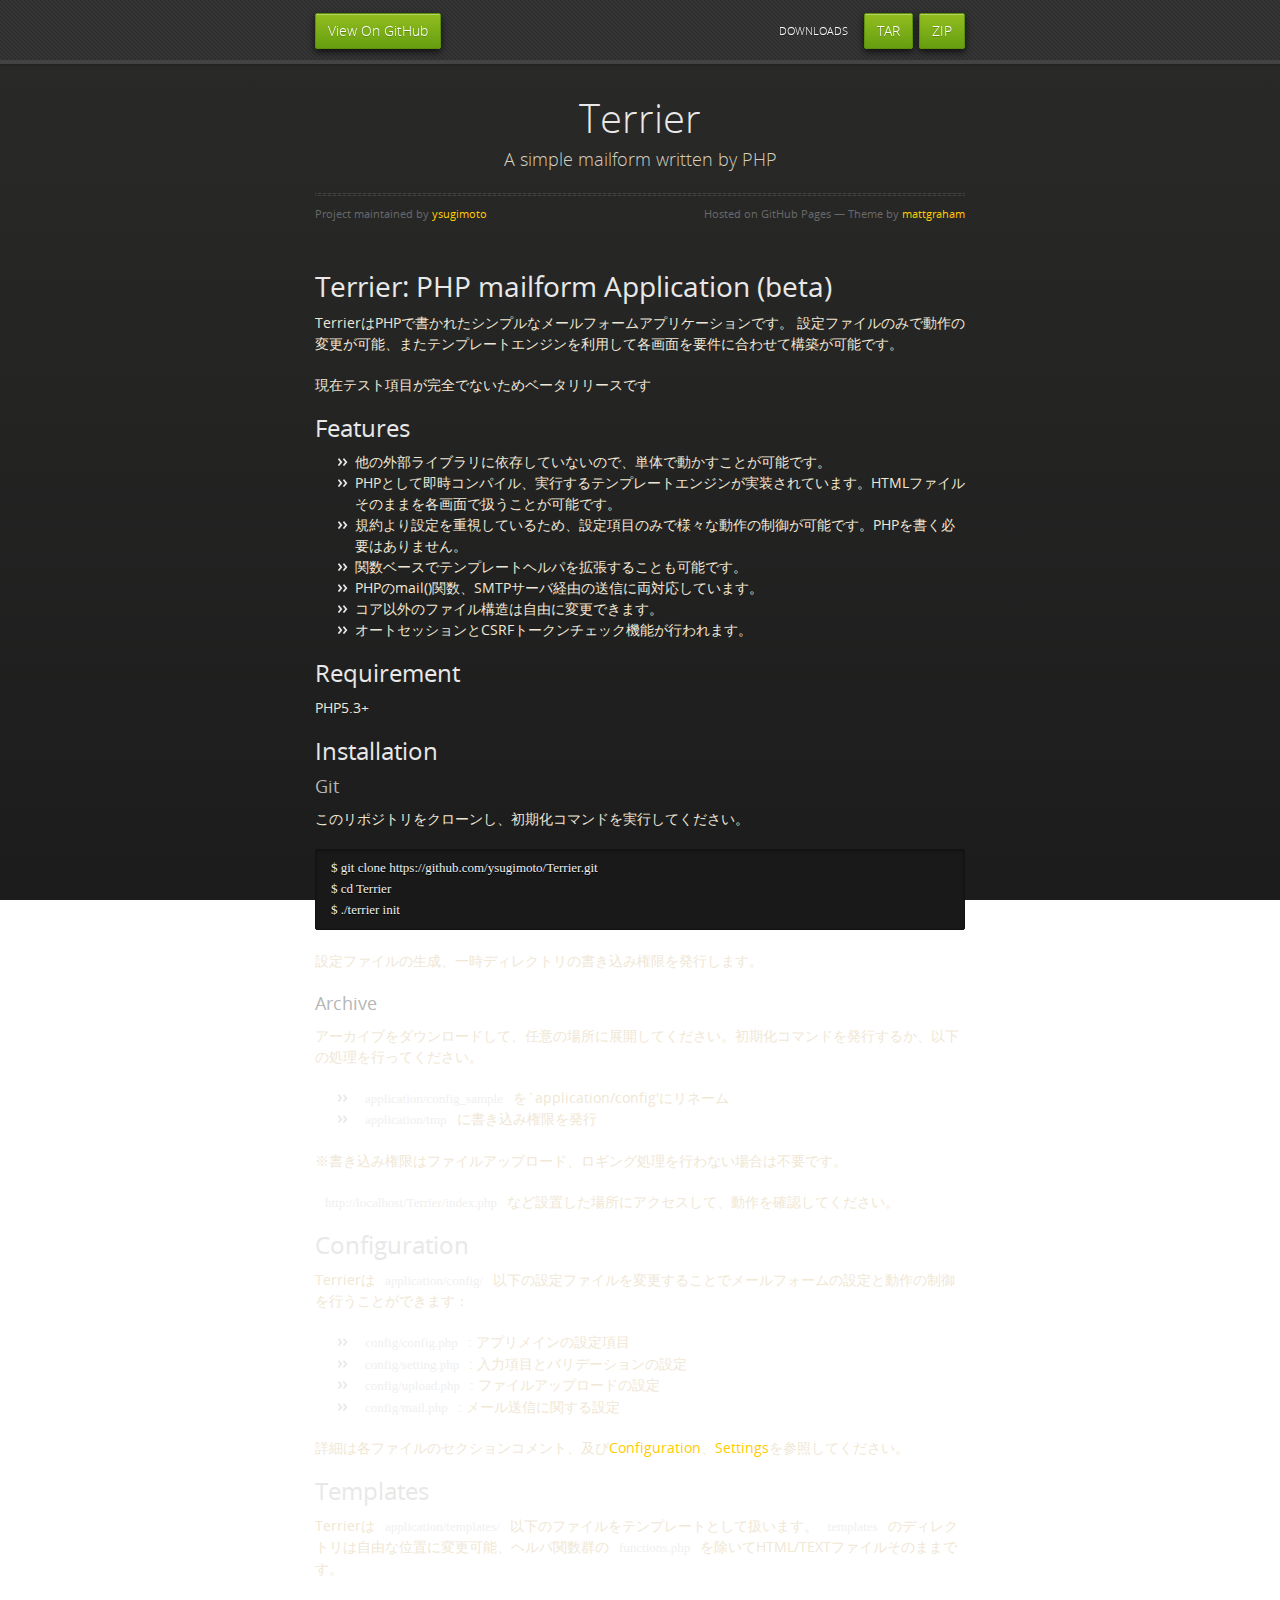
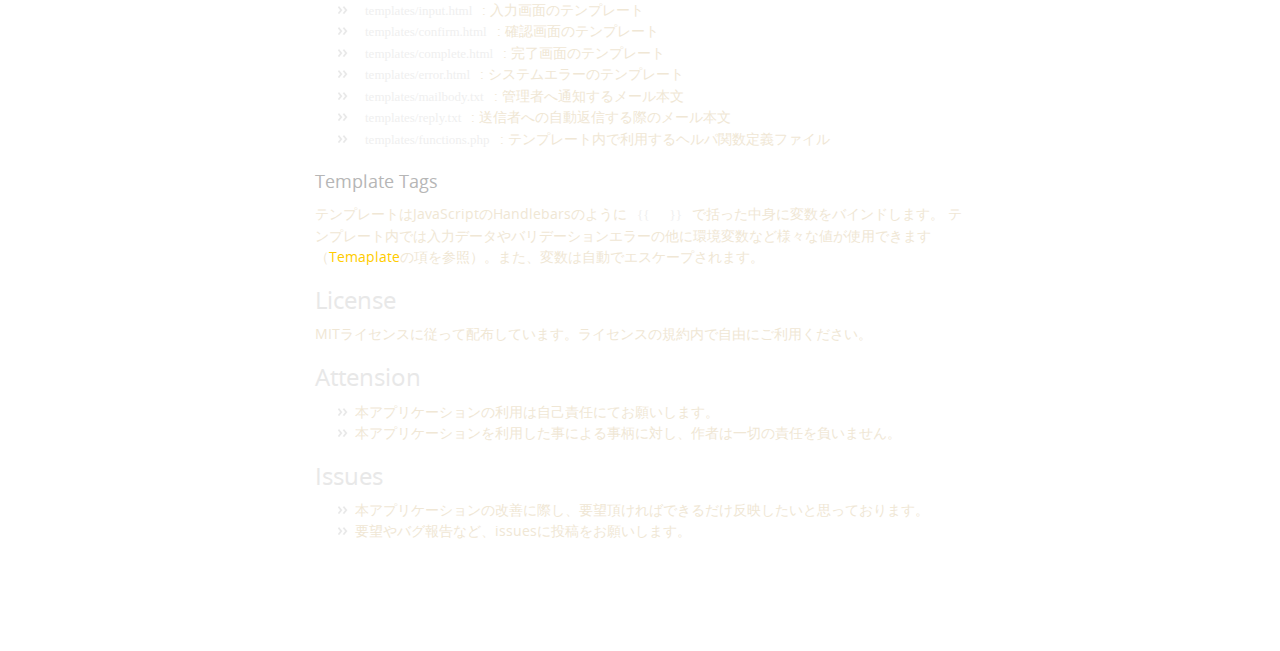
<file: index.html>
<!doctype html>
<html>
  <head>
    <meta charset="utf-8">
    <meta http-equiv="X-UA-Compatible" content="chrome=1">
    <title>Terrier by ysugimoto</title>
    <link rel="stylesheet" href="stylesheets/styles.css">
    <link rel="stylesheet" href="stylesheets/pygment_trac.css">
    <script src="https://ajax.googleapis.com/ajax/libs/jquery/1.7.1/jquery.min.js"></script>
    <script src="javascripts/respond.js"></script>
    <!--[if lt IE 9]>
      <script src="//html5shiv.googlecode.com/svn/trunk/html5.js"></script>
    <![endif]-->
    <!--[if lt IE 8]>
    <link rel="stylesheet" href="stylesheets/ie.css">
    <![endif]-->
    <meta name="viewport" content="width=device-width, initial-scale=1, user-scalable=no">

  </head>
  <body>
      <div id="header">
        <nav>
          <li class="fork"><a href="https://github.com/ysugimoto/Terrier">View On GitHub</a></li>
          <li class="downloads"><a href="https://github.com/ysugimoto/Terrier/zipball/master">ZIP</a></li>
          <li class="downloads"><a href="https://github.com/ysugimoto/Terrier/tarball/master">TAR</a></li>
          <li class="title">DOWNLOADS</li>
        </nav>
      </div><!-- end header -->

    <div class="wrapper">

      <section>
        <div id="title">
          <h1>Terrier</h1>
          <p>A simple mailform written by PHP</p>
          <hr>
          <span class="credits left">Project maintained by <a href="https://github.com/ysugimoto">ysugimoto</a></span>
          <span class="credits right">Hosted on GitHub Pages &mdash; Theme by <a href="https://twitter.com/michigangraham">mattgraham</a></span>
        </div>

        <h1>
<a name="terrier-php-mailform-application-beta" class="anchor" href="#terrier-php-mailform-application-beta"><span class="octicon octicon-link"></span></a>Terrier: PHP mailform Application (beta)</h1>

<p>TerrierはPHPで書かれたシンプルなメールフォームアプリケーションです。
設定ファイルのみで動作の変更が可能、またテンプレートエンジンを利用して各画面を要件に合わせて構築が可能です。</p>

<p><strong>現在テスト項目が完全でないためベータリリースです</strong></p>

<h2>
<a name="features" class="anchor" href="#features"><span class="octicon octicon-link"></span></a>Features</h2>

<ul>
<li>他の外部ライブラリに依存していないので、単体で動かすことが可能です。</li>
<li>PHPとして即時コンパイル、実行するテンプレートエンジンが実装されています。HTMLファイルそのままを各画面で扱うことが可能です。</li>
<li>規約より設定を重視しているため、設定項目のみで様々な動作の制御が可能です。PHPを書く必要はありません。</li>
<li>関数ベースでテンプレートヘルパを拡張することも可能です。</li>
<li>PHPのmail()関数、SMTPサーバ経由の送信に両対応しています。</li>
<li>コア以外のファイル構造は自由に変更できます。</li>
<li>オートセッションとCSRFトークンチェック機能が行われます。</li>
</ul><h2>
<a name="requirement" class="anchor" href="#requirement"><span class="octicon octicon-link"></span></a>Requirement</h2>

<p>PHP5.3+</p>

<h2>
<a name="installation" class="anchor" href="#installation"><span class="octicon octicon-link"></span></a>Installation</h2>

<h3>
<a name="git" class="anchor" href="#git"><span class="octicon octicon-link"></span></a>Git</h3>

<p>このリポジトリをクローンし、初期化コマンドを実行してください。</p>

<pre><code>$ git clone https://github.com/ysugimoto/Terrier.git
$ cd Terrier
$ ./terrier init
</code></pre>

<p>設定ファイルの生成、一時ディレクトリの書き込み権限を発行します。</p>

<h3>
<a name="archive" class="anchor" href="#archive"><span class="octicon octicon-link"></span></a>Archive</h3>

<p>アーカイブをダウンロードして、任意の場所に展開してください。初期化コマンドを発行するか、以下の処理を行ってください。</p>

<ul>
<li>
<code>application/config_sample</code>を`application/config'にリネーム</li>
<li>
<code>application/tmp</code>に書き込み権限を発行</li>
</ul><p>※書き込み権限はファイルアップロード、ロギング処理を行わない場合は不要です。</p>

<p><code>http://localhost/Terrier/index.php</code>など設置した場所にアクセスして、動作を確認してください。</p>

<h2>
<a name="configuration" class="anchor" href="#configuration"><span class="octicon octicon-link"></span></a>Configuration</h2>

<p>Terrierは<code>application/config/</code>以下の設定ファイルを変更することでメールフォームの設定と動作の制御を行うことができます：</p>

<ul>
<li>
<code>config/config.php</code>: アプリメインの設定項目</li>
<li>
<code>config/setting.php</code>: 入力項目とバリデーションの設定</li>
<li>
<code>config/upload.php</code>: ファイルアップロードの設定</li>
<li>
<code>config/mail.php</code>: メール送信に関する設定</li>
</ul><p>詳細は各ファイルのセクションコメント、及び<a href="configuration.html">Configuration</a>、<a href="setting.html">Settings</a>を参照してください。</p>

<h2>
<a name="templates" class="anchor" href="#templates"><span class="octicon octicon-link"></span></a>Templates</h2>

<p>Terrierは<code>application/templates/</code>以下のファイルをテンプレートとして扱います。<code>templates</code>のディレクトリは自由な位置に変更可能、ヘルパ関数群の<code>functions.php</code>を除いてHTML/TEXTファイルそのままです。</p>

<ul>
<li>
<code>templates/input.html</code>: 入力画面のテンプレート</li>
<li>
<code>templates/confirm.html</code>: 確認画面のテンプレート</li>
<li>
<code>templates/complete.html</code>: 完了画面のテンプレート</li>
<li>
<code>templates/error.html</code>: システムエラーのテンプレート</li>
<li>
<code>templates/mailbody.txt</code>: 管理者へ通知するメール本文</li>
<li>
<code>templates/reply.txt</code>: 送信者への自動返信する際のメール本文</li>
<li>
<code>templates/functions.php</code>: テンプレート内で利用するヘルパ関数定義ファイル</li>
</ul><h3>
<a name="template-tags" class="anchor" href="#template-tags"><span class="octicon octicon-link"></span></a>Template Tags</h3>

<p>テンプレートはJavaScriptのHandlebarsのように<code>{{</code><code>}}</code>で括った中身に変数をバインドします。
テンプレート内では入力データやバリデーションエラーの他に環境変数など様々な値が使用できます（<a href="templates.html">Temaplate</a>の項を参照）。また、変数は自動でエスケープされます。</p>

<h2>
<a name="license" class="anchor" href="#license"><span class="octicon octicon-link"></span></a>License</h2>

<p>MITライセンスに従って配布しています。ライセンスの規約内で自由にご利用ください。</p>

<h2>
<a name="attension" class="anchor" href="#attension"><span class="octicon octicon-link"></span></a>Attension</h2>

<ul>
<li>本アプリケーションの利用は自己責任にてお願いします。</li>
<li>本アプリケーションを利用した事による事柄に対し、作者は一切の責任を負いません。</li>
</ul><h2>
<a name="issues" class="anchor" href="#issues"><span class="octicon octicon-link"></span></a>Issues</h2>

<ul>
<li>本アプリケーションの改善に際し、要望頂ければできるだけ反映したいと思っております。</li>
<li>要望やバグ報告など、issuesに投稿をお願いします。</li>
</ul>
      </section>

    </div>
    <!--[if !IE]><script>fixScale(document);</script><![endif]-->
    
  </body>
</html>
</file>
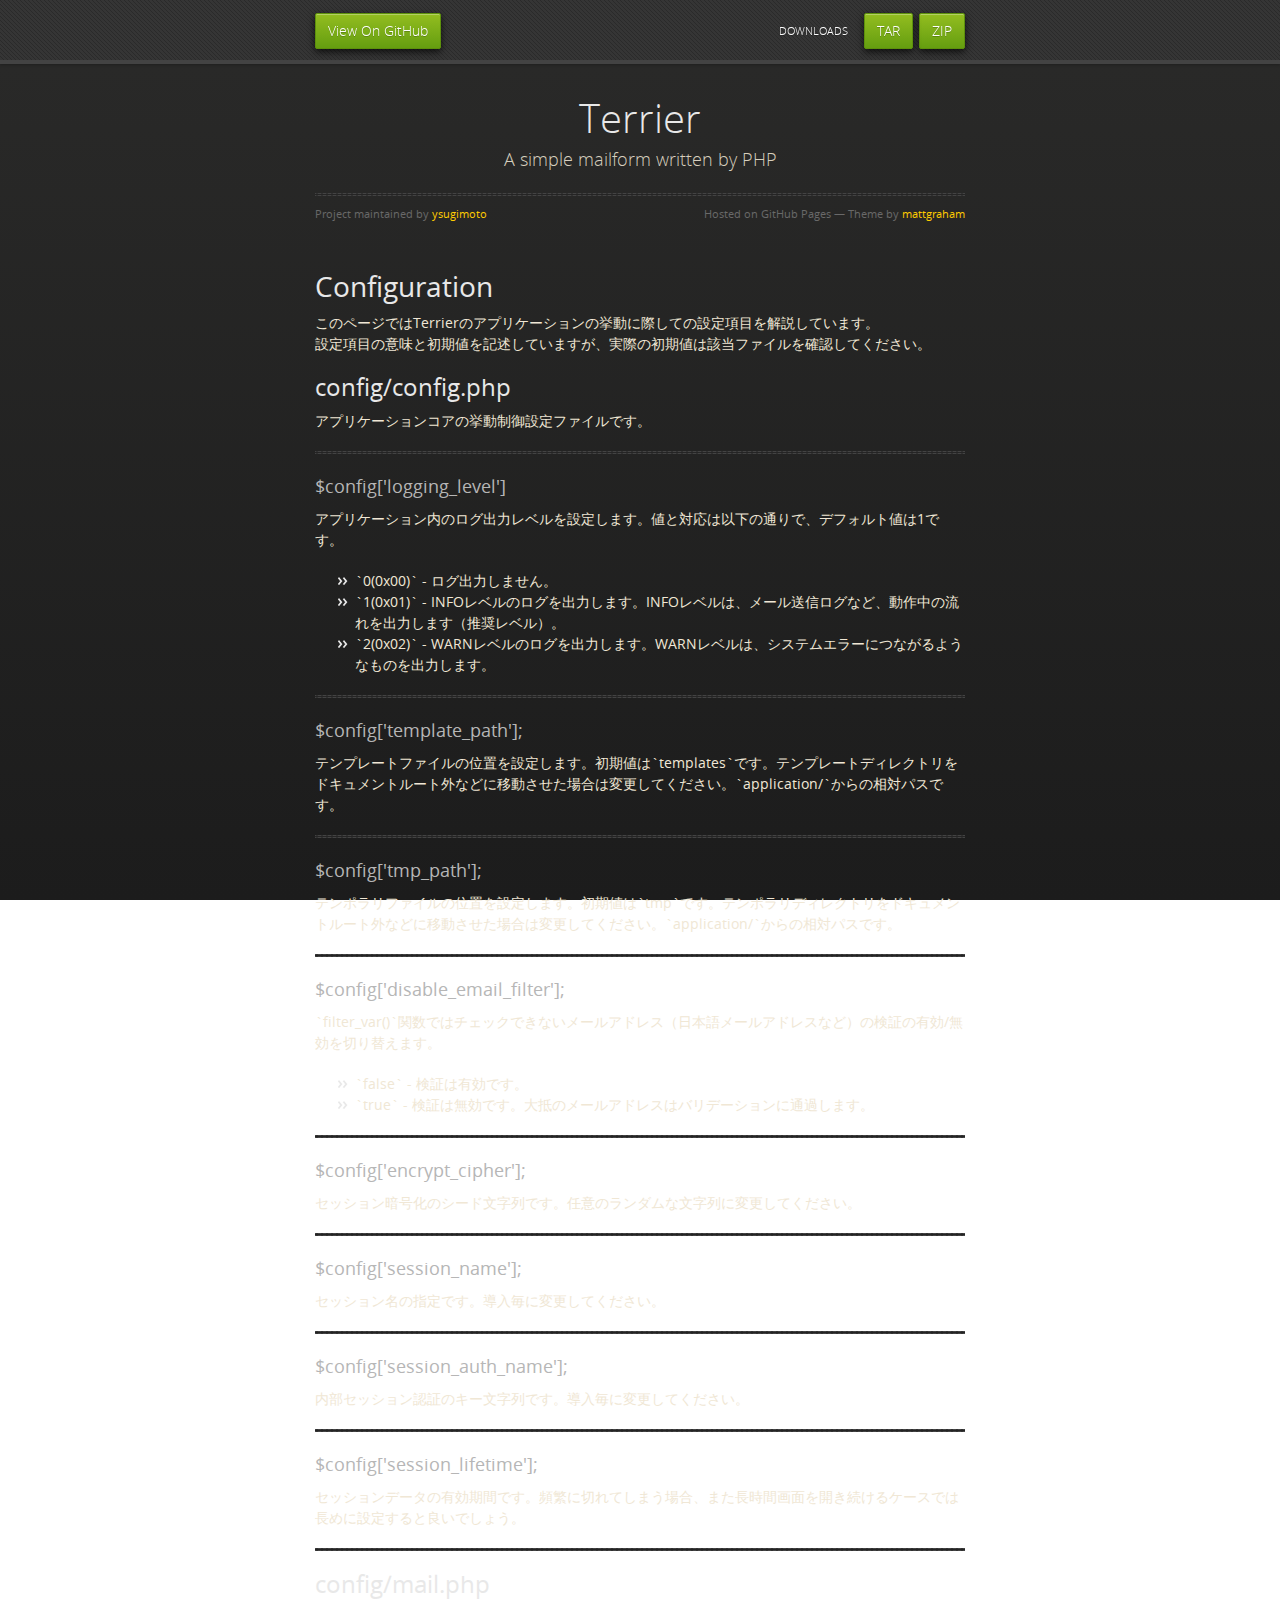
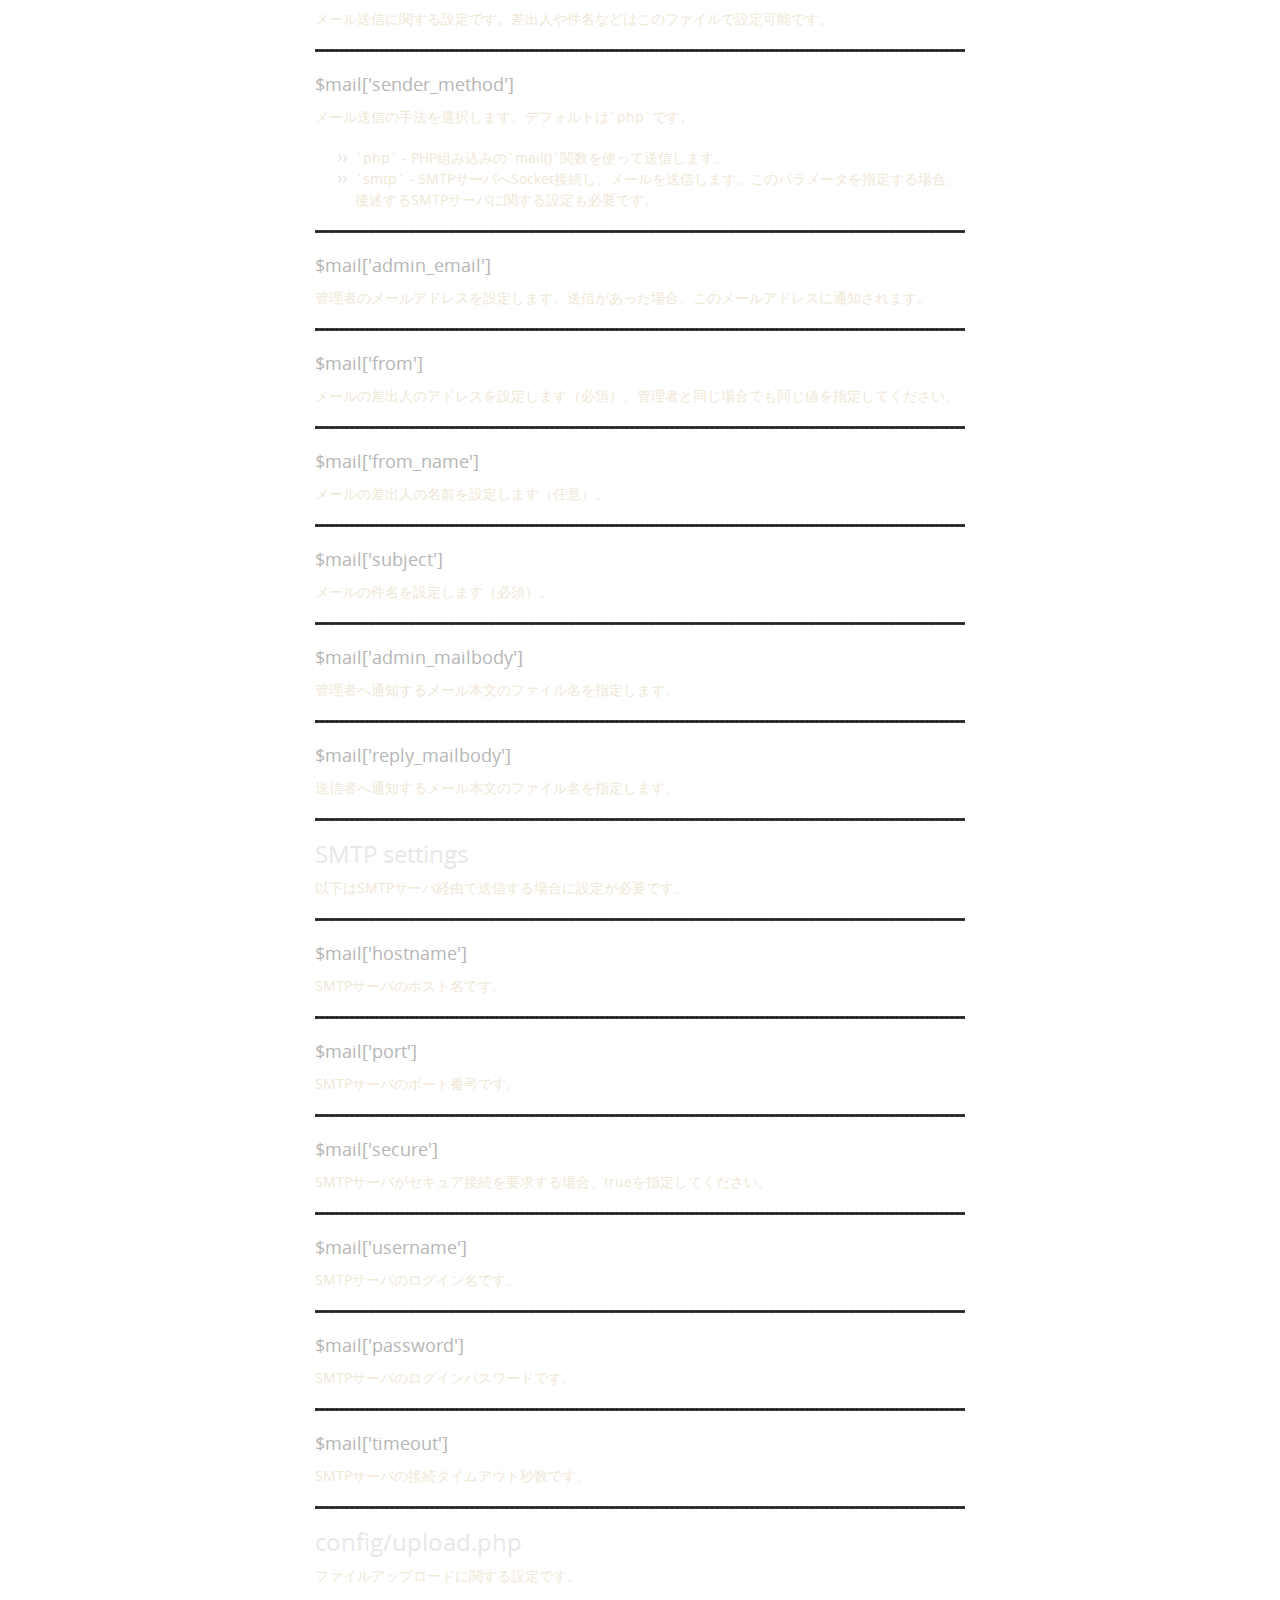
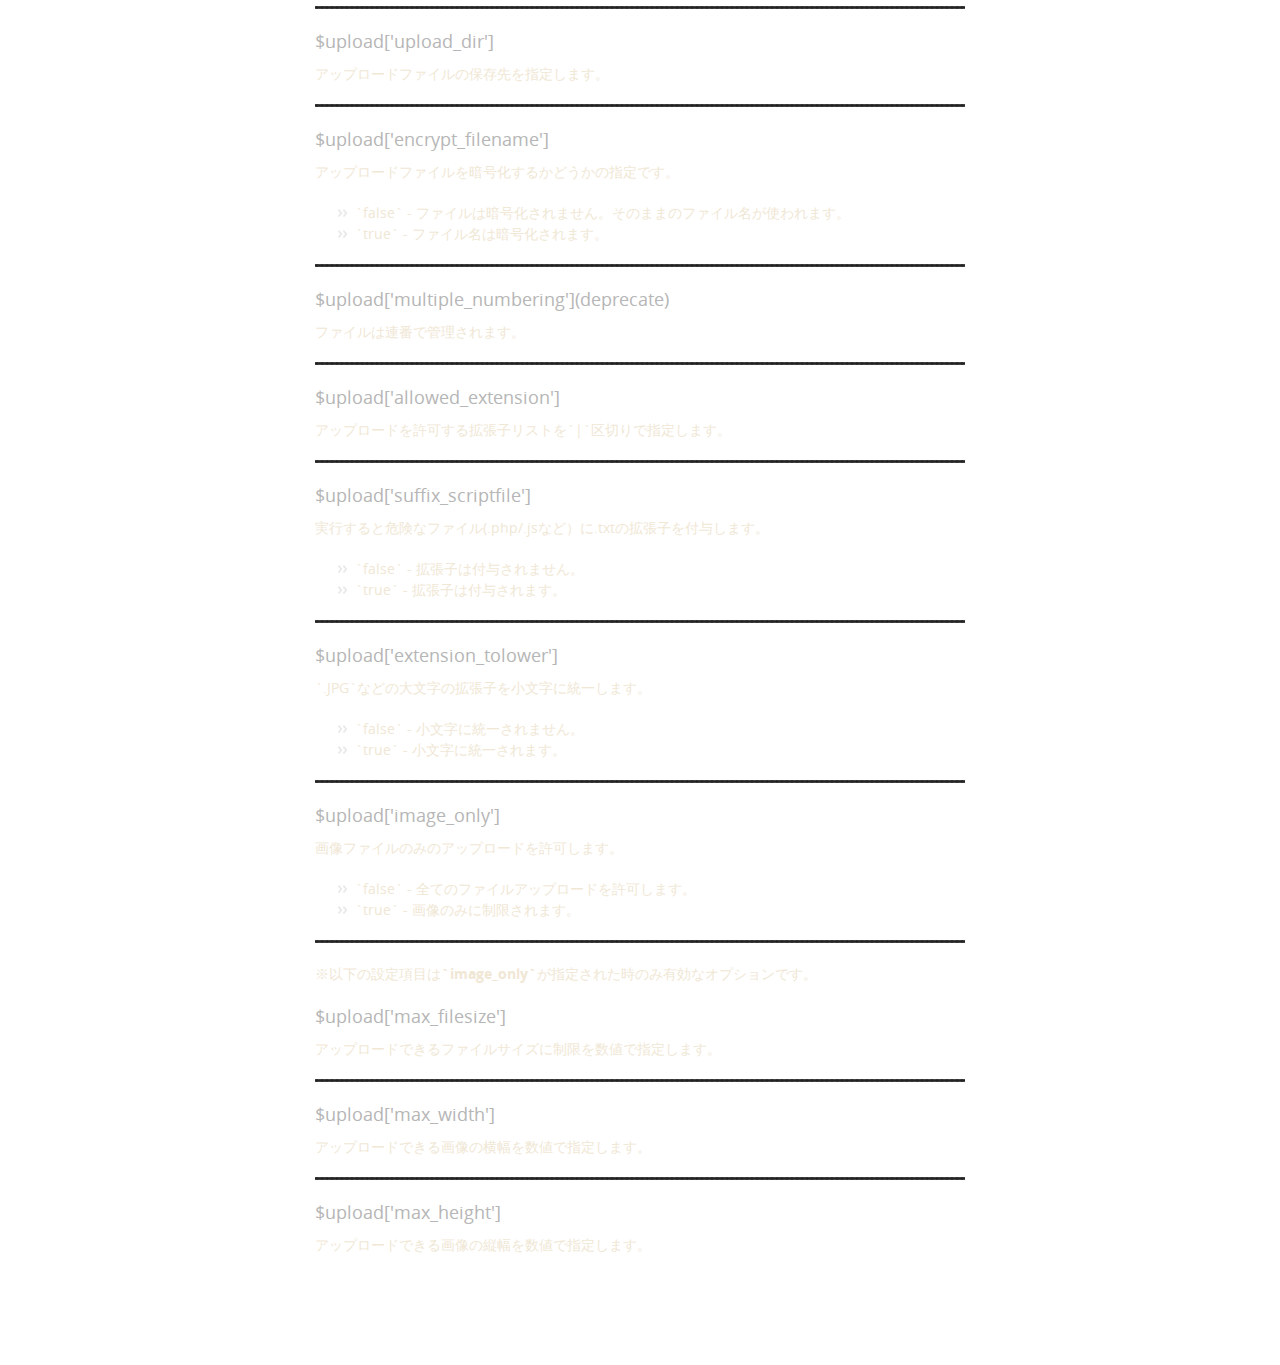
<file: configration.html>
<!doctype html>
<html>
  <head>
    <meta charset="utf-8">
    <meta http-equiv="X-UA-Compatible" content="chrome=1">
    <title>Terrier by ysugimoto</title>
    <link rel="stylesheet" href="stylesheets/styles.css">
    <link rel="stylesheet" href="stylesheets/pygment_trac.css">
    <script src="https://ajax.googleapis.com/ajax/libs/jquery/1.7.1/jquery.min.js"></script>
    <script src="javascripts/respond.js"></script>
    <!--[if lt IE 9]>
      <script src="//html5shiv.googlecode.com/svn/trunk/html5.js"></script>
    <![endif]-->
    <!--[if lt IE 8]>
    <link rel="stylesheet" href="stylesheets/ie.css">
    <![endif]-->
    <meta name="viewport" content="width=device-width, initial-scale=1, user-scalable=no">

  </head>
  <body>
      <div id="header">
        <nav>
          <li class="fork"><a href="https://github.com/ysugimoto/Terrier">View On GitHub</a></li>
          <li class="downloads"><a href="https://github.com/ysugimoto/Terrier/zipball/master">ZIP</a></li>
          <li class="downloads"><a href="https://github.com/ysugimoto/Terrier/tarball/master">TAR</a></li>
          <li class="title">DOWNLOADS</li>
        </nav>
      </div><!-- end header -->

    <div class="wrapper">

      <section>
        <div id="title">
          <h1>Terrier</h1>
          <p>A simple mailform written by PHP</p>
          <hr>
          <span class="credits left">Project maintained by <a href="https://github.com/ysugimoto">ysugimoto</a></span>
          <span class="credits right">Hosted on GitHub Pages &mdash; Theme by <a href="https://twitter.com/michigangraham">mattgraham</a></span>
        </div>

        <h1>
<a name="terrier-php-mailform-application-beta" class="anchor" href="#terrier-php-mailform-application-beta"><span class="octicon octicon-link"></span></a>Configuration</h1>

<p>このページではTerrierのアプリケーションの挙動に際しての設定項目を解説しています。<br>
    設定項目の意味と初期値を記述していますが、実際の初期値は該当ファイルを確認してください。
</p>

<h2>
<a name="features" class="anchor" href="#features"><span class="octicon octicon-link"></span></a>config/config.php</h2>

<p>アプリケーションコアの挙動制御設定ファイルです。</p>

<hr>

<h3>$config['logging_level']</h3>

<p>アプリケーション内のログ出力レベルを設定します。値と対応は以下の通りで、デフォルト値は1です。</p>

<ul>
<li>`0(0x00)` - ログ出力しません。</li>
<li>`1(0x01)` - INFOレベルのログを出力します。INFOレベルは、メール送信ログなど、動作中の流れを出力します（推奨レベル）。</li>
<li>`2(0x02)` - WARNレベルのログを出力します。WARNレベルは、システムエラーにつながるようなものを出力します。</li>
</ul>

<hr>

<h3>$config['template_path'];</h3>

<p>テンプレートファイルの位置を設定します。初期値は`templates`です。テンプレートディレクトリをドキュメントルート外などに移動させた場合は変更してください。`application/`からの相対パスです。</p>

<hr>

<h3>$config['tmp_path'];</h3>

<p>テンポラリファイルの位置を設定します。初期値は`tmp`です。テンポラリディレクトリをドキュメントルート外などに移動させた場合は変更してください。`application/`からの相対パスです。</p>

<hr>

<h3>$config['disable_email_filter'];</h3>

<p>`filter_var()`関数ではチェックできないメールアドレス（日本語メールアドレスなど）の検証の有効/無効を切り替えます。</p>

<ul>
<li>`false` - 検証は有効です。</li>
<li>`true` - 検証は無効です。大抵のメールアドレスはバリデーションに通過します。</li>
</ul>

<hr>

<h3>$config['encrypt_cipher'];</h3>

<p>セッション暗号化のシード文字列です。任意のランダムな文字列に変更してください。</p>

<hr>

<h3>$config['session_name'];</h3>

<p>セッション名の指定です。導入毎に変更してください。</p>

<hr>

<h3>$config['session_auth_name'];</h3>

<p>内部セッション認証のキー文字列です。導入毎に変更してください。</p>

<hr>

<h3>$config['session_lifetime'];</h3>

<p>セッションデータの有効期間です。頻繁に切れてしまう場合、また長時間画面を開き続けるケースでは長めに設定すると良いでしょう。</p>

<hr>

<h2>
<a name="mail" class="anchor" href="#mail"><span class="octicon octicon-link"></span></a>config/mail.php</h2>

<p>メール送信に関する設定です。差出人や件名などはこのファイルで設定可能です。</p>

<hr>

<h3>$mail['sender_method']</h3>

<p>メール送信の手法を選択します。デフォルトは`php`です。</p>

<ul>
<li>`php` - PHP組み込みの`mail()`関数を使って送信します。</li>
<li>`smtp` - SMTPサーバへSocket接続し、メールを送信します。このパラメータを指定する場合、後述するSMTPサーバに関する設定も必要です。</li>
</ul>

<hr>

<h3>$mail['admin_email']</h3>

<p>管理者のメールアドレスを設定します。送信があった場合、このメールアドレスに通知されます。</p>

<hr>

<h3>$mail['from']</h3>

<p>メールの差出人のアドレスを設定します（必須）。管理者と同じ場合でも同じ値を指定してください。</p>

<hr>

<h3>$mail['from_name']</h3>

<p>メールの差出人の名前を設定します（任意）。</p>

<hr>

<h3>$mail['subject']</h3>

<p>メールの件名を設定します（必須）。</p>

<hr>

<h3>$mail['admin_mailbody']</h3>

<p>管理者へ通知するメール本文のファイル名を指定します。</p>

<hr>

<h3>$mail['reply_mailbody']</h3>

<p>送信者へ通知するメール本文のファイル名を指定します。</p>

<hr>

<h2>SMTP settings</h2>

<p>以下はSMTPサーバ経由で送信する場合に設定が必要です。</p>

<hr>

<h3>$mail['hostname']</h3>

<p>SMTPサーバのホスト名です。</p>

<hr>

<h3>$mail['port']</h3>

<p>SMTPサーバのポート番号です。</p>

<hr>

<h3>$mail['secure']</h3>

<p>SMTPサーバがセキュア接続を要求する場合、trueを指定してください。</p>

<hr>

<h3>$mail['username']</h3>

<p>SMTPサーバのログイン名です。</p>

<hr>

<h3>$mail['password']</h3>

<p>SMTPサーバのログインパスワードです。</p>

<hr>

<h3>$mail['timeout']</h3>

<p>SMTPサーバの接続タイムアウト秒数です。</p>

<hr>

<h2>
<a name="upload" class="anchor" href="#upload"><span class="octicon octicon-link"></span></a>config/upload.php</h2>

<p>ファイルアップロードに関する設定です。</p>

<hr>

<h3>$upload['upload_dir']</h3>

<p>アップロードファイルの保存先を指定します。</p>

<hr>

<h3>$upload['encrypt_filename']</h3>

<p>アップロードファイルを暗号化するかどうかの指定です。</p>

<ul>
<li>`false` - ファイルは暗号化されません。そのままのファイル名が使われます。</li>
<li>`true` - ファイル名は暗号化されます。</li>
</ul>

<hr>

<h3>$upload['multiple_numbering'](deprecate)</h3>

<p>ファイルは連番で管理されます。</p>

<hr>

<h3>$upload['allowed_extension']</h3>

<p>アップロードを許可する拡張子リストを`|`区切りで指定します。</p>

<hr>

<h3>$upload['suffix_scriptfile']</h3>

<p>実行すると危険なファイル(.php/.jsなど）に.txtの拡張子を付与します。</p>

<ul>
<li>`false` - 拡張子は付与されません。</li>
<li>`true` - 拡張子は付与されます。</li>
</ul>

<hr>

<h3>$upload['extension_tolower']</h3>

<p>`.JPG`などの大文字の拡張子を小文字に統一します。</p>

<ul>
<li>`false` - 小文字に統一されません。</li>
<li>`true` -  小文字に統一されます。</li>
</ul>

<hr>

<h3>$upload['image_only']</h3>

<p>画像ファイルのみのアップロードを許可します。</p>

<ul>
<li>`false` - 全てのファイルアップロードを許可します。</li>
<li>`true` -  画像のみに制限されます。</li>
</ul>

<hr>

<p><strong>※以下の設定項目は`image_only`が指定された時のみ有効なオプションです。</strong></p>

<h3>$upload['max_filesize']</h3>

<p>アップロードできるファイルサイズに制限を数値で指定します。</p>

<hr>

<h3>$upload['max_width']</h3>

<p>アップロードできる画像の横幅を数値で指定します。</p>

<hr>

<h3>$upload['max_height']</h3>

<p>アップロードできる画像の縦幅を数値で指定します。</p>

      </section>

    </div>
    <!--[if !IE]><script>fixScale(document);</script><![endif]-->
    
  </body>
</html>
</file>
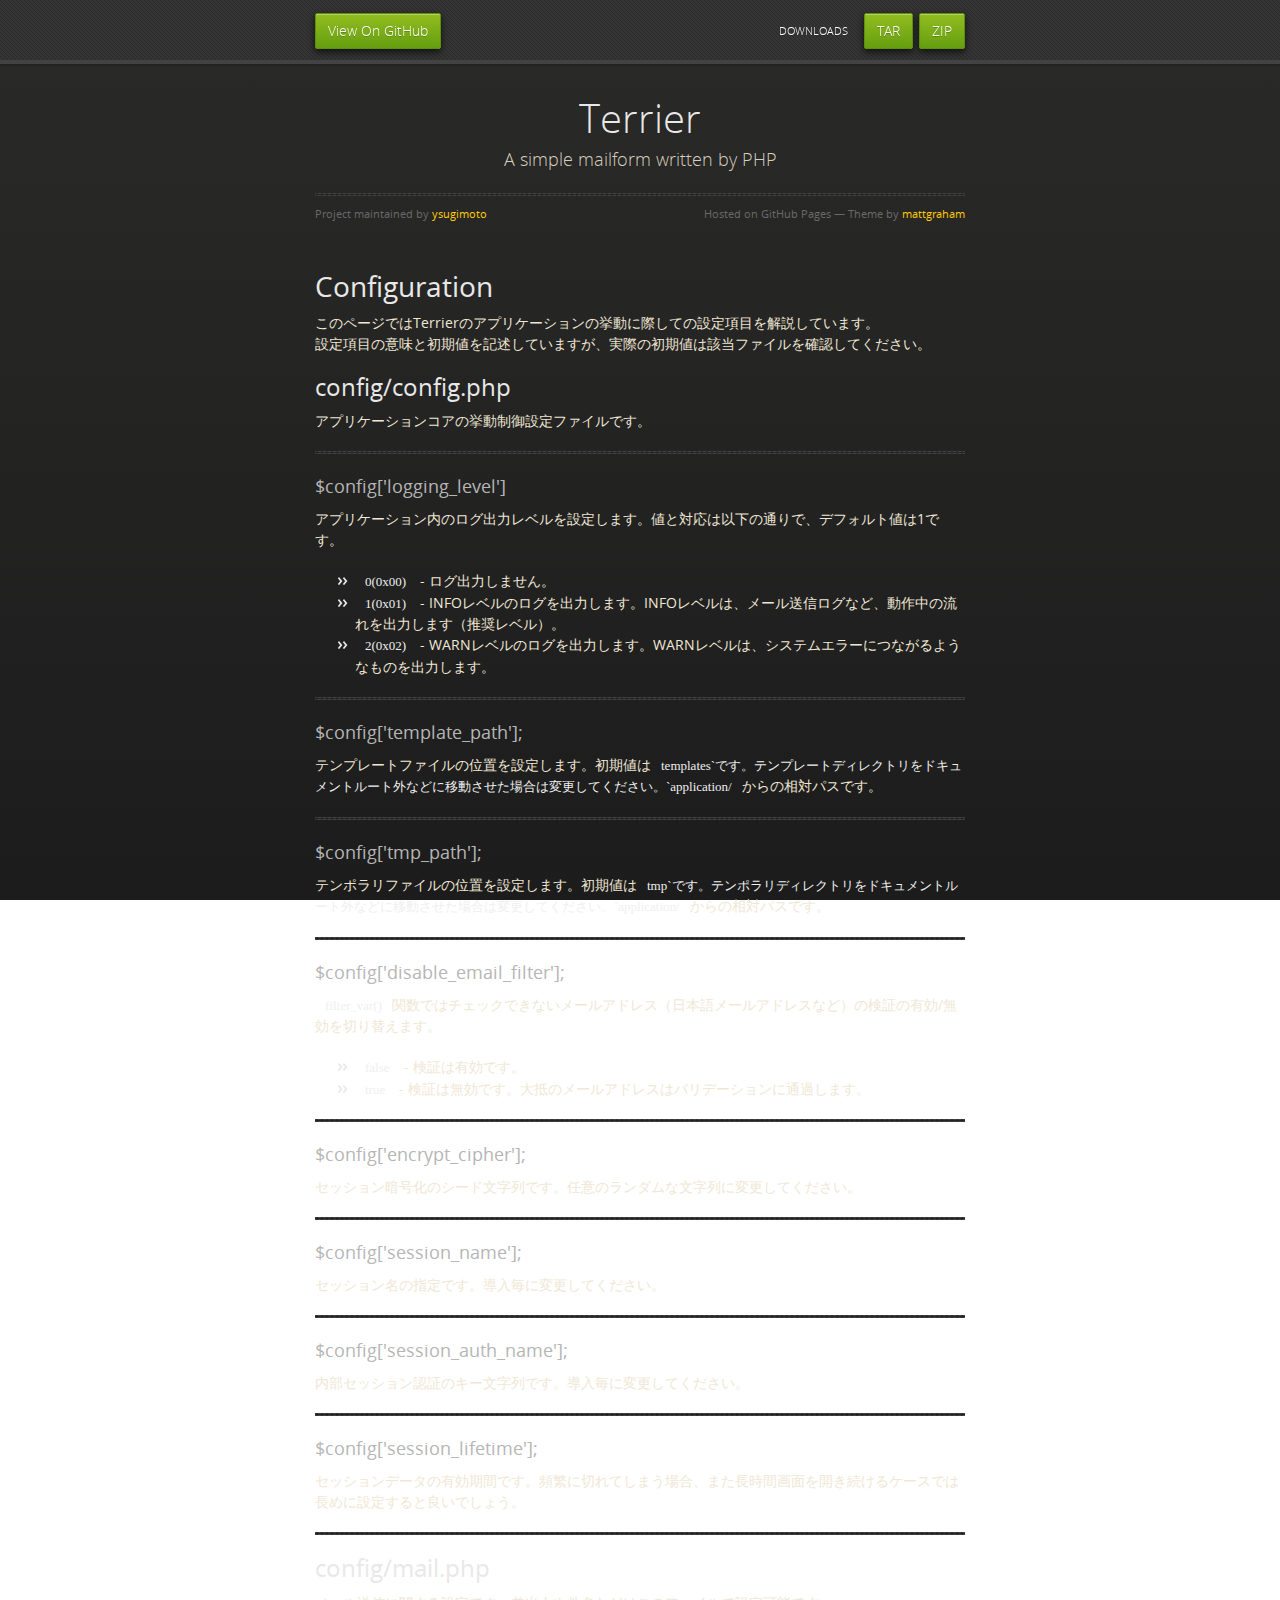
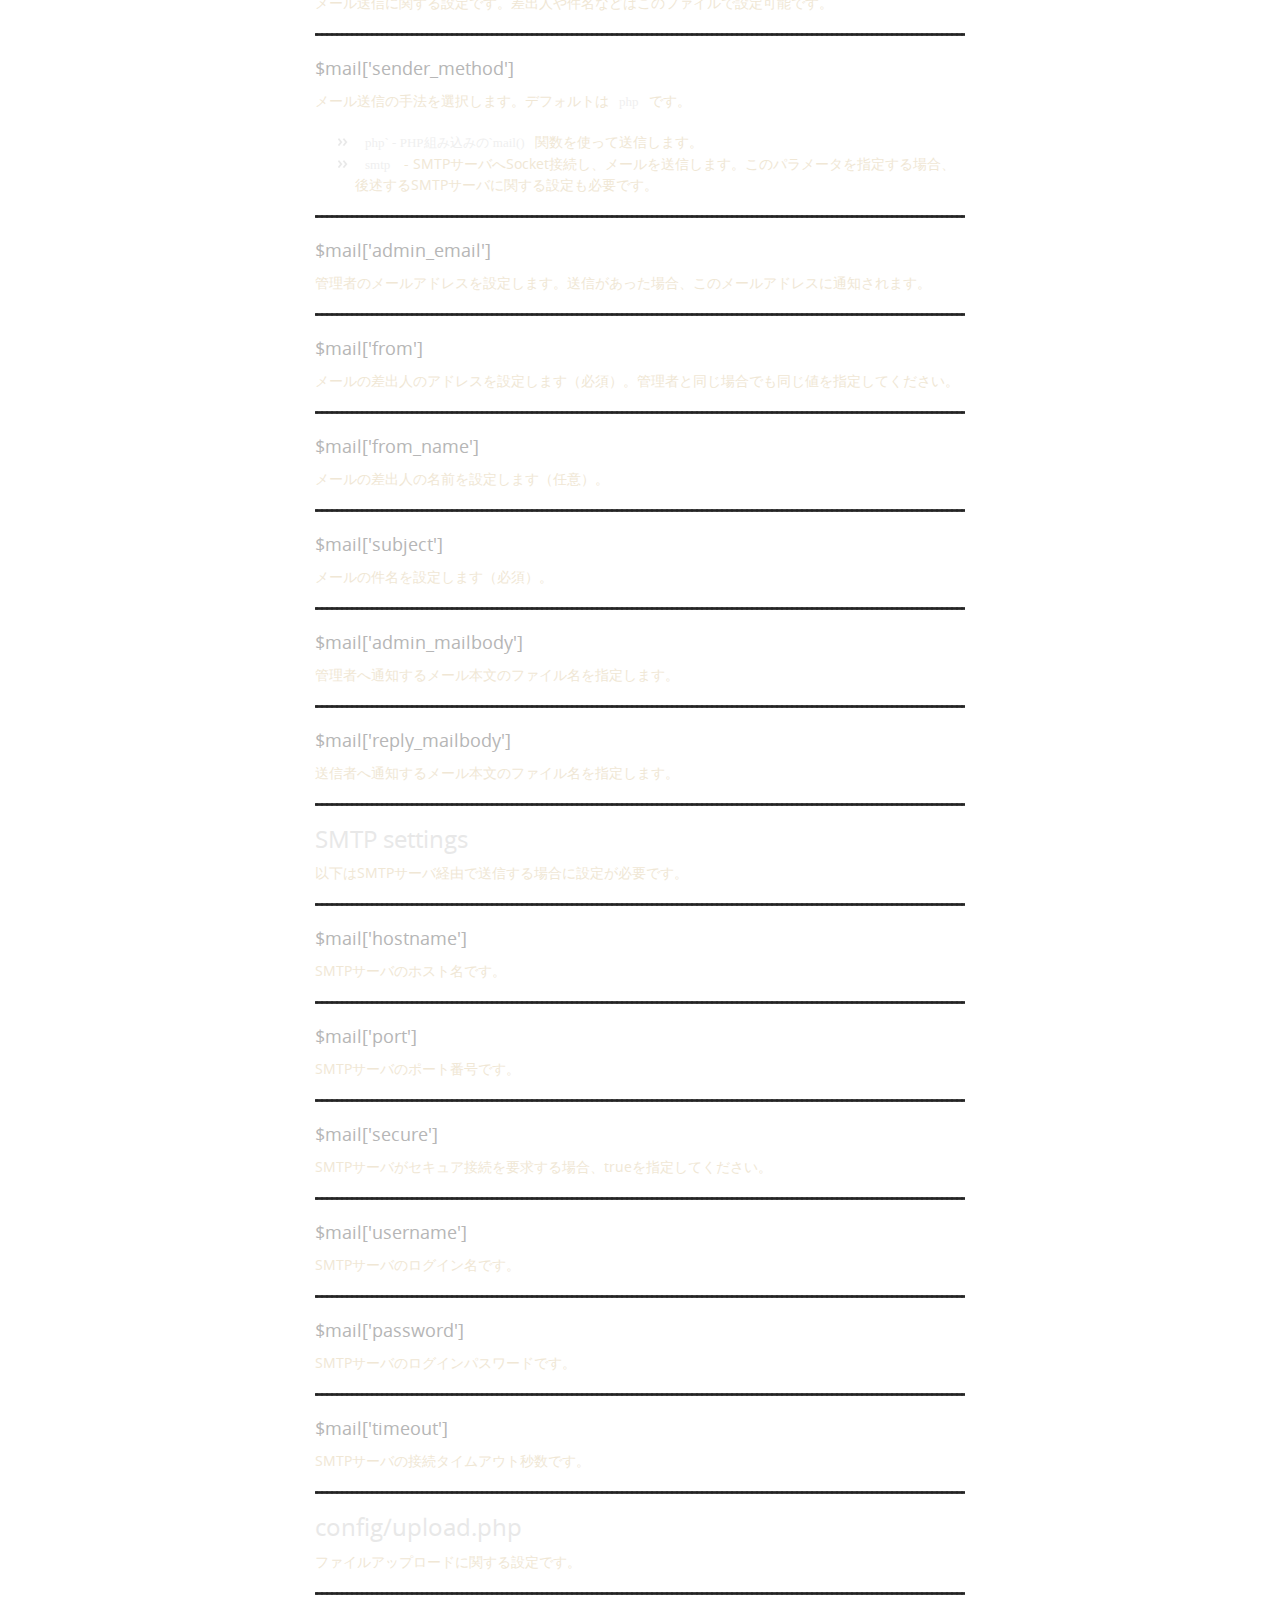
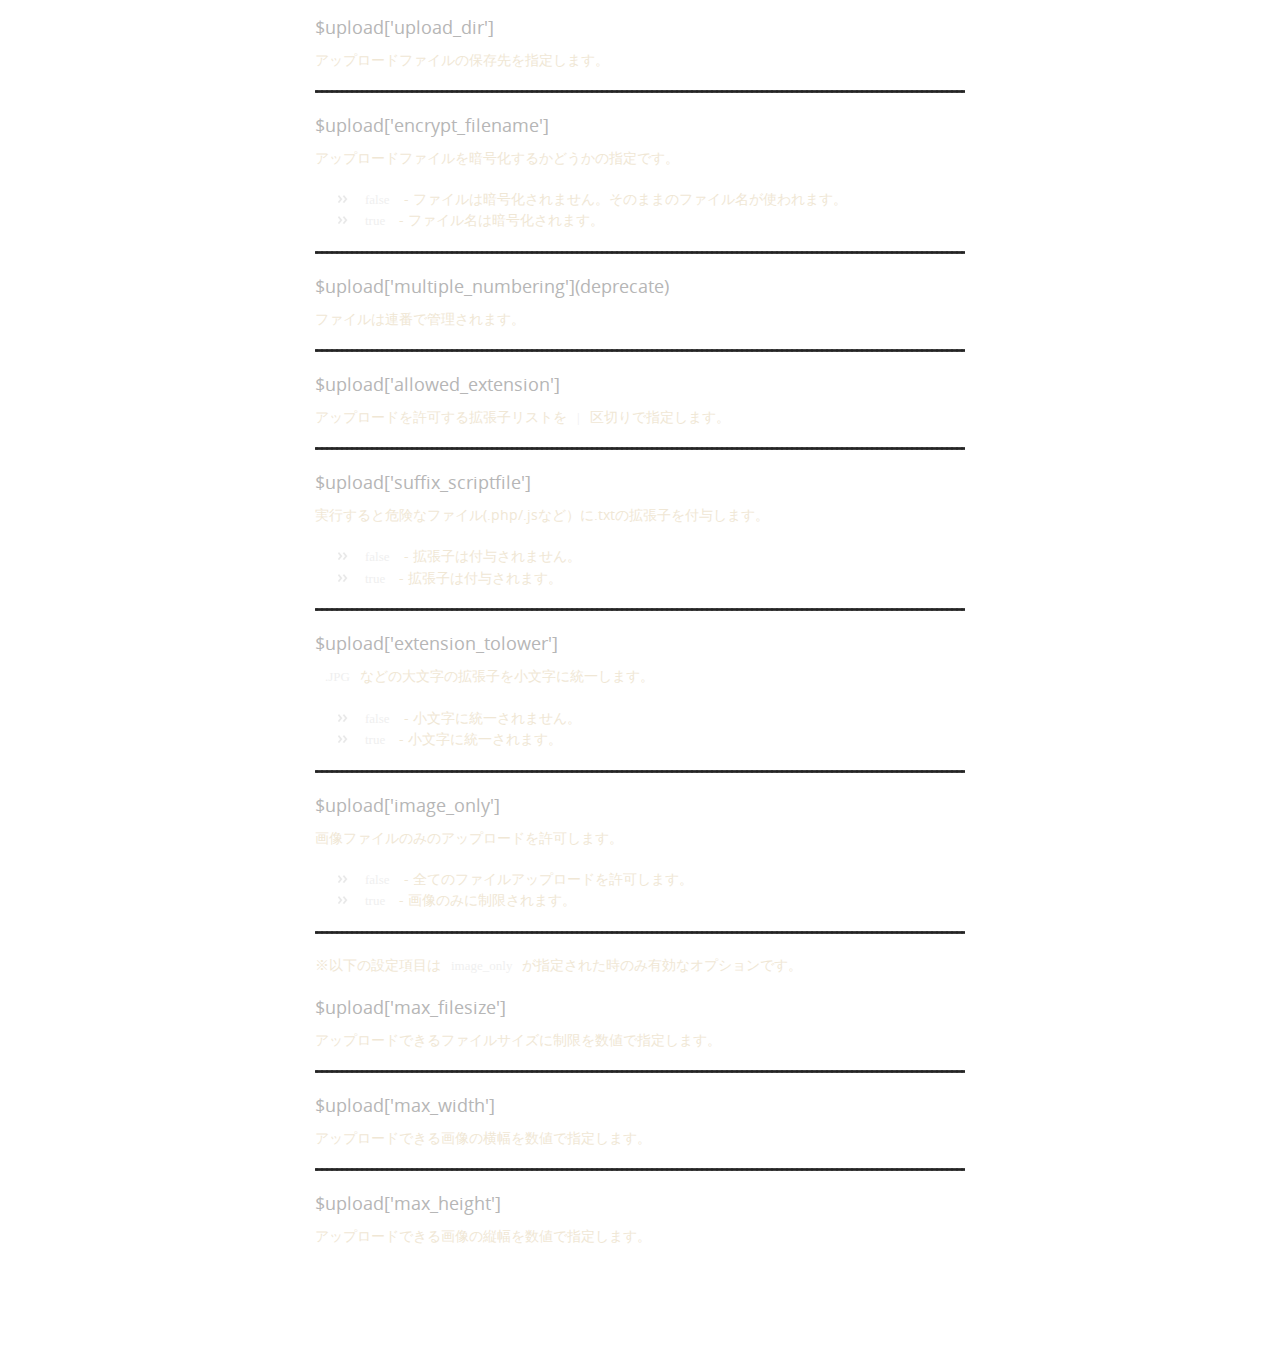
<file: configuration.html>
<!doctype html>
<html>
  <head>
    <meta charset="utf-8">
    <meta http-equiv="X-UA-Compatible" content="chrome=1">
    <title>Terrier by ysugimoto</title>
    <link rel="stylesheet" href="stylesheets/styles.css">
    <link rel="stylesheet" href="stylesheets/pygment_trac.css">
    <script src="https://ajax.googleapis.com/ajax/libs/jquery/1.7.1/jquery.min.js"></script>
    <script src="javascripts/respond.js"></script>
    <!--[if lt IE 9]>
      <script src="//html5shiv.googlecode.com/svn/trunk/html5.js"></script>
    <![endif]-->
    <!--[if lt IE 8]>
    <link rel="stylesheet" href="stylesheets/ie.css">
    <![endif]-->
    <meta name="viewport" content="width=device-width, initial-scale=1, user-scalable=no">

  </head>
  <body>
      <div id="header">
        <nav>
          <li class="fork"><a href="https://github.com/ysugimoto/Terrier">View On GitHub</a></li>
          <li class="downloads"><a href="https://github.com/ysugimoto/Terrier/zipball/master">ZIP</a></li>
          <li class="downloads"><a href="https://github.com/ysugimoto/Terrier/tarball/master">TAR</a></li>
          <li class="title">DOWNLOADS</li>
        </nav>
      </div><!-- end header -->

    <div class="wrapper">

      <section>
        <div id="title">
          <h1>Terrier</h1>
          <p>A simple mailform written by PHP</p>
          <hr>
          <span class="credits left">Project maintained by <a href="https://github.com/ysugimoto">ysugimoto</a></span>
          <span class="credits right">Hosted on GitHub Pages &mdash; Theme by <a href="https://twitter.com/michigangraham">mattgraham</a></span>
        </div>

        <h1>
<a name="terrier-php-mailform-application-beta" class="anchor" href="#terrier-php-mailform-application-beta"><span class="octicon octicon-link"></span></a>Configuration</h1>

<p>このページではTerrierのアプリケーションの挙動に際しての設定項目を解説しています。<br>
    設定項目の意味と初期値を記述していますが、実際の初期値は該当ファイルを確認してください。
</p>

<h2>
<a name="features" class="anchor" href="#features"><span class="octicon octicon-link"></span></a>config/config.php</h2>

<p>アプリケーションコアの挙動制御設定ファイルです。</p>

<hr>

<h3>$config['logging_level']</h3>

<p>アプリケーション内のログ出力レベルを設定します。値と対応は以下の通りで、デフォルト値は1です。</p>

<ul>
<li><code>0(0x00)</code> - ログ出力しません。</li>
<li><code>1(0x01)</code> - INFOレベルのログを出力します。INFOレベルは、メール送信ログなど、動作中の流れを出力します（推奨レベル）。</li>
<li><code>2(0x02)</code> - WARNレベルのログを出力します。WARNレベルは、システムエラーにつながるようなものを出力します。</li>
</ul>

<hr>

<h3>$config['template_path'];</h3>

<p>テンプレートファイルの位置を設定します。初期値は<code>templates`です。テンプレートディレクトリをドキュメントルート外などに移動させた場合は変更してください。`application/</code>からの相対パスです。</p>

<hr>

<h3>$config['tmp_path'];</h3>

<p>テンポラリファイルの位置を設定します。初期値は<code>tmp`です。テンポラリディレクトリをドキュメントルート外などに移動させた場合は変更してください。`application/</code>からの相対パスです。</p>

<hr>

<h3>$config['disable_email_filter'];</h3>

<p><code>filter_var()</code>関数ではチェックできないメールアドレス（日本語メールアドレスなど）の検証の有効/無効を切り替えます。</p>

<ul>
<li><code>false</code> - 検証は有効です。</li>
<li><code>true</code> - 検証は無効です。大抵のメールアドレスはバリデーションに通過します。</li>
</ul>

<hr>

<h3>$config['encrypt_cipher'];</h3>

<p>セッション暗号化のシード文字列です。任意のランダムな文字列に変更してください。</p>

<hr>

<h3>$config['session_name'];</h3>

<p>セッション名の指定です。導入毎に変更してください。</p>

<hr>

<h3>$config['session_auth_name'];</h3>

<p>内部セッション認証のキー文字列です。導入毎に変更してください。</p>

<hr>

<h3>$config['session_lifetime'];</h3>

<p>セッションデータの有効期間です。頻繁に切れてしまう場合、また長時間画面を開き続けるケースでは長めに設定すると良いでしょう。</p>

<hr>

<h2>
<a name="mail" class="anchor" href="#mail"><span class="octicon octicon-link"></span></a>config/mail.php</h2>

<p>メール送信に関する設定です。差出人や件名などはこのファイルで設定可能です。</p>

<hr>

<h3>$mail['sender_method']</h3>

<p>メール送信の手法を選択します。デフォルトは<code>php</code>です。</p>

<ul>
<li><code>php` - PHP組み込みの`mail()</code>関数を使って送信します。</li>
<li><code>smtp</code> - SMTPサーバへSocket接続し、メールを送信します。このパラメータを指定する場合、後述するSMTPサーバに関する設定も必要です。</li>
</ul>

<hr>

<h3>$mail['admin_email']</h3>

<p>管理者のメールアドレスを設定します。送信があった場合、このメールアドレスに通知されます。</p>

<hr>

<h3>$mail['from']</h3>

<p>メールの差出人のアドレスを設定します（必須）。管理者と同じ場合でも同じ値を指定してください。</p>

<hr>

<h3>$mail['from_name']</h3>

<p>メールの差出人の名前を設定します（任意）。</p>

<hr>

<h3>$mail['subject']</h3>

<p>メールの件名を設定します（必須）。</p>

<hr>

<h3>$mail['admin_mailbody']</h3>

<p>管理者へ通知するメール本文のファイル名を指定します。</p>

<hr>

<h3>$mail['reply_mailbody']</h3>

<p>送信者へ通知するメール本文のファイル名を指定します。</p>

<hr>

<h2>SMTP settings</h2>

<p>以下はSMTPサーバ経由で送信する場合に設定が必要です。</p>

<hr>

<h3>$mail['hostname']</h3>

<p>SMTPサーバのホスト名です。</p>

<hr>

<h3>$mail['port']</h3>

<p>SMTPサーバのポート番号です。</p>

<hr>

<h3>$mail['secure']</h3>

<p>SMTPサーバがセキュア接続を要求する場合、trueを指定してください。</p>

<hr>

<h3>$mail['username']</h3>

<p>SMTPサーバのログイン名です。</p>

<hr>

<h3>$mail['password']</h3>

<p>SMTPサーバのログインパスワードです。</p>

<hr>

<h3>$mail['timeout']</h3>

<p>SMTPサーバの接続タイムアウト秒数です。</p>

<hr>

<h2>
<a name="upload" class="anchor" href="#upload"><span class="octicon octicon-link"></span></a>config/upload.php</h2>

<p>ファイルアップロードに関する設定です。</p>

<hr>

<h3>$upload['upload_dir']</h3>

<p>アップロードファイルの保存先を指定します。</p>

<hr>

<h3>$upload['encrypt_filename']</h3>

<p>アップロードファイルを暗号化するかどうかの指定です。</p>

<ul>
<li><code>false</code> - ファイルは暗号化されません。そのままのファイル名が使われます。</li>
<li><code>true</code> - ファイル名は暗号化されます。</li>
</ul>

<hr>

<h3>$upload['multiple_numbering'](deprecate)</h3>

<p>ファイルは連番で管理されます。</p>

<hr>

<h3>$upload['allowed_extension']</h3>

<p>アップロードを許可する拡張子リストを<code>|</code>区切りで指定します。</p>

<hr>

<h3>$upload['suffix_scriptfile']</h3>

<p>実行すると危険なファイル(.php/.jsなど）に.txtの拡張子を付与します。</p>

<ul>
<li><code>false</code> - 拡張子は付与されません。</li>
<li><code>true</code> - 拡張子は付与されます。</li>
</ul>

<hr>

<h3>$upload['extension_tolower']</h3>

<p><code>.JPG</code>などの大文字の拡張子を小文字に統一します。</p>

<ul>
<li><code>false</code> - 小文字に統一されません。</li>
<li><code>true</code> -  小文字に統一されます。</li>
</ul>

<hr>

<h3>$upload['image_only']</h3>

<p>画像ファイルのみのアップロードを許可します。</p>

<ul>
<li><code>false</code> - 全てのファイルアップロードを許可します。</li>
<li><code>true</code> -  画像のみに制限されます。</li>
</ul>

<hr>

<p><strong>※以下の設定項目は<code>image_only</code>が指定された時のみ有効なオプションです。</strong></p>

<h3>$upload['max_filesize']</h3>

<p>アップロードできるファイルサイズに制限を数値で指定します。</p>

<hr>

<h3>$upload['max_width']</h3>

<p>アップロードできる画像の横幅を数値で指定します。</p>

<hr>

<h3>$upload['max_height']</h3>

<p>アップロードできる画像の縦幅を数値で指定します。</p>

      </section>

    </div>
    <!--[if !IE]><script>fixScale(document);</script><![endif]-->
    
  </body>
</html>
</file>
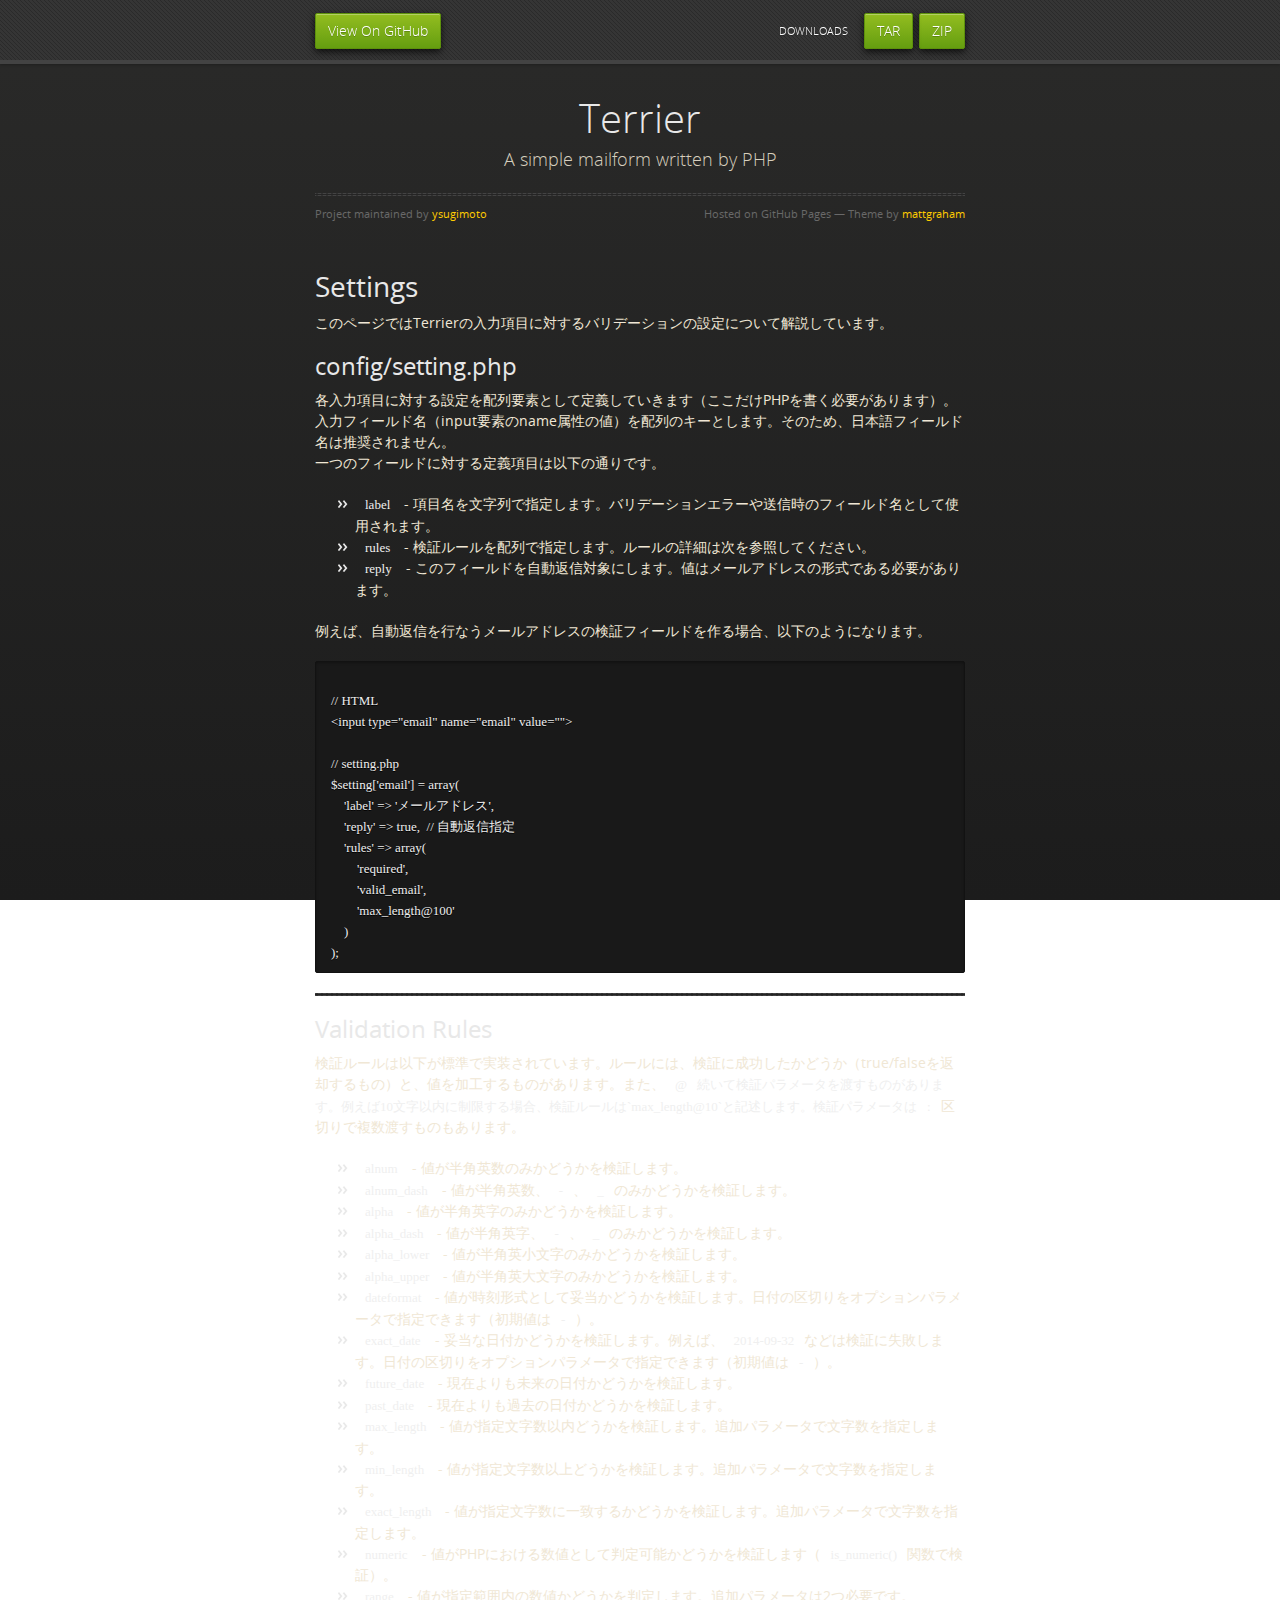
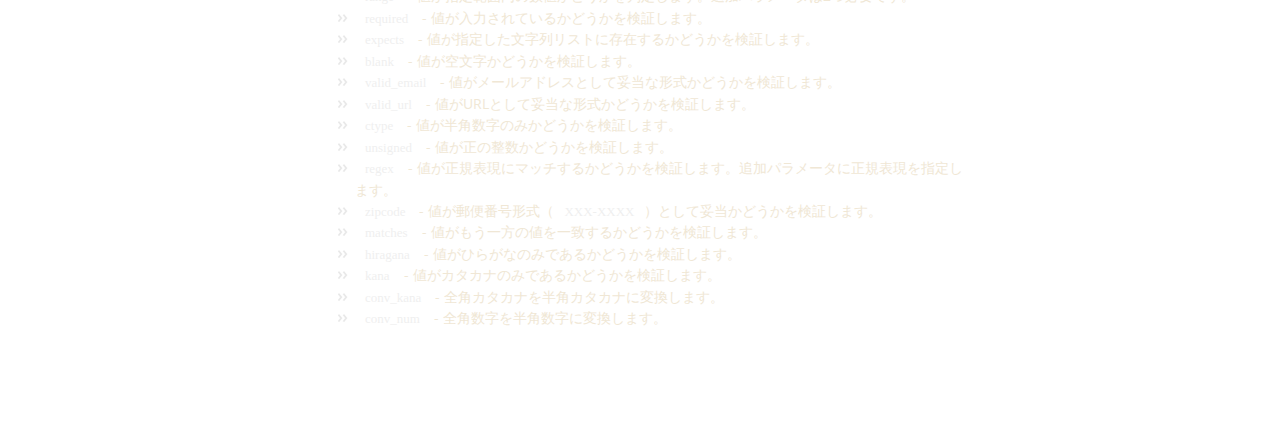
<file: setting.html>
<!doctype html>
<html>
  <head>
    <meta charset="utf-8">
    <meta http-equiv="X-UA-Compatible" content="chrome=1">
    <title>Terrier by ysugimoto</title>
    <link rel="stylesheet" href="stylesheets/styles.css">
    <link rel="stylesheet" href="stylesheets/pygment_trac.css">
    <script src="https://ajax.googleapis.com/ajax/libs/jquery/1.7.1/jquery.min.js"></script>
    <script src="javascripts/respond.js"></script>
    <!--[if lt IE 9]>
      <script src="//html5shiv.googlecode.com/svn/trunk/html5.js"></script>
    <![endif]-->
    <!--[if lt IE 8]>
    <link rel="stylesheet" href="stylesheets/ie.css">
    <![endif]-->
    <meta name="viewport" content="width=device-width, initial-scale=1, user-scalable=no">

  </head>
  <body>
      <div id="header">
        <nav>
          <li class="fork"><a href="https://github.com/ysugimoto/Terrier">View On GitHub</a></li>
          <li class="downloads"><a href="https://github.com/ysugimoto/Terrier/zipball/master">ZIP</a></li>
          <li class="downloads"><a href="https://github.com/ysugimoto/Terrier/tarball/master">TAR</a></li>
          <li class="title">DOWNLOADS</li>
        </nav>
      </div><!-- end header -->

    <div class="wrapper">

      <section>
        <div id="title">
          <h1>Terrier</h1>
          <p>A simple mailform written by PHP</p>
          <hr>
          <span class="credits left">Project maintained by <a href="https://github.com/ysugimoto">ysugimoto</a></span>
          <span class="credits right">Hosted on GitHub Pages &mdash; Theme by <a href="https://twitter.com/michigangraham">mattgraham</a></span>
        </div>

        <h1>
<a name="terrier-php-mailform-application-beta" class="anchor" href="#terrier-php-mailform-application-beta"><span class="octicon octicon-link"></span></a>Settings</h1>

<p>このページではTerrierの入力項目に対するバリデーションの設定について解説しています。</p>

<h2>
<a name="features" class="anchor" href="#features"><span class="octicon octicon-link"></span></a>config/setting.php</h2>

<p>各入力項目に対する設定を配列要素として定義していきます（ここだけPHPを書く必要があります）。<br>
入力フィールド名（input要素のname属性の値）を配列のキーとします。そのため、日本語フィールド名は推奨されません。<br>
一つのフィールドに対する定義項目は以下の通りです。</p>

<ul>
<li><code>label</code> - 項目名を文字列で指定します。バリデーションエラーや送信時のフィールド名として使用されます。</li>
<li><code>rules</code> - 検証ルールを配列で指定します。ルールの詳細は次を参照してください。</li>
<li><code>reply</code> - このフィールドを自動返信対象にします。値はメールアドレスの形式である必要があります。</li>
</ul>

<p>例えば、自動返信を行なうメールアドレスの検証フィールドを作る場合、以下のようになります。</p>

<pre><code>
// HTML
&lt;input type="email" name="email" value=""&gt;

// setting.php
$setting['email'] = array(
    'label' =&gt; 'メールアドレス',
    'reply' =&gt; true,  // 自動返信指定
    'rules' =&gt; array(
        'required',
        'valid_email',
        'max_length@100'
    )
);
</code></pre>

<hr>

<h2>
<a name="rules" class="anchor" href="#rules"><span class="octicon octicon-link"></span></a>Validation Rules</h2>

<p>検証ルールは以下が標準で実装されています。ルールには、検証に成功したかどうか（true/falseを返却するもの）と、値を加工するものがあります。また、<code>@<code>続いて検証パラメータを渡すものがあります。例えば10文字以内に制限する場合、検証ルールは`max_length@10`と記述します。検証パラメータは</code>:</code>区切りで複数渡すものもあります。</p>

<ul>
<li><code>alnum</code> - 値が半角英数のみかどうかを検証します。</li>
<li><code>alnum_dash</code> - 値が半角英数、<code>-</code>、<code>_</code>のみかどうかを検証します。</li>
<li><code>alpha</code> - 値が半角英字のみかどうかを検証します。</li>
<li><code>alpha_dash</code> - 値が半角英字、<code>-</code>、<code>_</code>のみかどうかを検証します。</li>
<li><code>alpha_lower</code> - 値が半角英小文字のみかどうかを検証します。</li>
<li><code>alpha_upper</code> - 値が半角英大文字のみかどうかを検証します。</li>
<li><code>dateformat</code> - 値が時刻形式として妥当かどうかを検証します。日付の区切りをオプションパラメータで指定できます（初期値は<code>-</code>）。</li>
<li><code>exact_date</code> - 妥当な日付かどうかを検証します。例えば、<code>2014-09-32</code>などは検証に失敗します。日付の区切りをオプションパラメータで指定できます（初期値は<code>-</code>）。</li>
<li><code>future_date</code> - 現在よりも未来の日付かどうかを検証します。</li>
<li><code>past_date</code> - 現在よりも過去の日付かどうかを検証します。</li>
<li><code>max_length</code> - 値が指定文字数以内どうかを検証します。追加パラメータで文字数を指定します。</li>
<li><code>min_length</code> - 値が指定文字数以上どうかを検証します。追加パラメータで文字数を指定します。</li>
<li><code>exact_length</code> - 値が指定文字数に一致するかどうかを検証します。追加パラメータで文字数を指定します。</li>
<li><code>numeric</code> - 値がPHPにおける数値として判定可能かどうかを検証します（<code>is_numeric()</code>関数で検証）。</li>
<li><code>range</code> - 値が指定範囲内の数値かどうかを判定します。追加パラメータは2つ必要です。</li>
<li><code>required</code> - 値が入力されているかどうかを検証します。</li>
<li><code>expects</code> - 値が指定した文字列リストに存在するかどうかを検証します。</li>
<li><code>blank</code> - 値が空文字かどうかを検証します。</li>
<li><code>valid_email</code> - 値がメールアドレスとして妥当な形式かどうかを検証します。</li>
<li><code>valid_url</code> - 値がURLとして妥当な形式かどうかを検証します。</li>
<li><code>ctype</code> - 値が半角数字のみかどうかを検証します。</li>
<li><code>unsigned</code> - 値が正の整数かどうかを検証します。</li>
<li><code>regex</code> - 値が正規表現にマッチするかどうかを検証します。追加パラメータに正規表現を指定します。</li>
<li><code>zipcode</code> - 値が郵便番号形式（<code>XXX-XXXX</code>）として妥当かどうかを検証します。</li>
<li><code>matches</code> - 値がもう一方の値を一致するかどうかを検証します。</li>
<li><code>hiragana</code> - 値がひらがなのみであるかどうかを検証します。</li>
<li><code>kana</code> - 値がカタカナのみであるかどうかを検証します。</li>
<li><code>conv_kana</code> - 全角カタカナを半角カタカナに変換します。</li>
<li><code>conv_num</code> - 全角数字を半角数字に変換します。</li>
</ul>

      </section>

    </div>
    <!--[if !IE]><script>fixScale(document);</script><![endif]-->
    
  </body>
</html>
</file>
<file: stylesheets/styles.css>
@font-face {
  font-family: 'OpenSansLight';
  src: url("../fonts/OpenSans-Light-webfont.eot");
  src: url("../fonts/OpenSans-Light-webfont.eot?#iefix") format("embedded-opentype"), url("../fonts/OpenSans-Light-webfont.woff") format("woff"), url("../fonts/OpenSans-Light-webfont.ttf") format("truetype"), url("../fonts/OpenSans-Light-webfont.svg#OpenSansLight") format("svg");
  font-weight: normal;
  font-style: normal;
}

@font-face {
  font-family: 'OpenSansLightItalic';
  src: url("../fonts/OpenSans-LightItalic-webfont.eot");
  src: url("../fonts/OpenSans-LightItalic-webfont.eot?#iefix") format("embedded-opentype"), url("../fonts/OpenSans-LightItalic-webfont.woff") format("woff"), url("../fonts/OpenSans-LightItalic-webfont.ttf") format("truetype"), url("../fonts/OpenSans-LightItalic-webfont.svg#OpenSansLightItalic") format("svg");
  font-weight: normal;
  font-style: normal;
}

@font-face {
  font-family: 'OpenSansRegular';
  src: url("../fonts/OpenSans-Regular-webfont.eot");
  src: url("../fonts/OpenSans-Regular-webfont.eot?#iefix") format("embedded-opentype"), url("../fonts/OpenSans-Regular-webfont.woff") format("woff"), url("../fonts/OpenSans-Regular-webfont.ttf") format("truetype"), url("../fonts/OpenSans-Regular-webfont.svg#OpenSansRegular") format("svg");
  font-weight: normal;
  font-style: normal;
  -webkit-font-smoothing: antialiased;
}

@font-face {
  font-family: 'OpenSansItalic';
  src: url("../fonts/OpenSans-Italic-webfont.eot");
  src: url("../fonts/OpenSans-Italic-webfont.eot?#iefix") format("embedded-opentype"), url("../fonts/OpenSans-Italic-webfont.woff") format("woff"), url("../fonts/OpenSans-Italic-webfont.ttf") format("truetype"), url("../fonts/OpenSans-Italic-webfont.svg#OpenSansItalic") format("svg");
  font-weight: normal;
  font-style: normal;
  -webkit-font-smoothing: antialiased;
}

@font-face {
  font-family: 'OpenSansSemibold';
  src: url("../fonts/OpenSans-Semibold-webfont.eot");
  src: url("../fonts/OpenSans-Semibold-webfont.eot?#iefix") format("embedded-opentype"), url("../fonts/OpenSans-Semibold-webfont.woff") format("woff"), url("../fonts/OpenSans-Semibold-webfont.ttf") format("truetype"), url("../fonts/OpenSans-Semibold-webfont.svg#OpenSansSemibold") format("svg");
  font-weight: normal;
  font-style: normal;
  -webkit-font-smoothing: antialiased;
}

@font-face {
  font-family: 'OpenSansSemiboldItalic';
  src: url("../fonts/OpenSans-SemiboldItalic-webfont.eot");
  src: url("../fonts/OpenSans-SemiboldItalic-webfont.eot?#iefix") format("embedded-opentype"), url("../fonts/OpenSans-SemiboldItalic-webfont.woff") format("woff"), url("../fonts/OpenSans-SemiboldItalic-webfont.ttf") format("truetype"), url("../fonts/OpenSans-SemiboldItalic-webfont.svg#OpenSansSemiboldItalic") format("svg");
  font-weight: normal;
  font-style: normal;
  -webkit-font-smoothing: antialiased;
}

@font-face {
  font-family: 'OpenSansBold';
  src: url("../fonts/OpenSans-Bold-webfont.eot");
  src: url("../fonts/OpenSans-Bold-webfont.eot?#iefix") format("embedded-opentype"), url("../fonts/OpenSans-Bold-webfont.woff") format("woff"), url("../fonts/OpenSans-Bold-webfont.ttf") format("truetype"), url("../fonts/OpenSans-Bold-webfont.svg#OpenSansBold") format("svg");
  font-weight: normal;
  font-style: normal;
  -webkit-font-smoothing: antialiased;
}

@font-face {
  font-family: 'OpenSansBoldItalic';
  src: url("../fonts/OpenSans-BoldItalic-webfont.eot");
  src: url("../fonts/OpenSans-BoldItalic-webfont.eot?#iefix") format("embedded-opentype"), url("../fonts/OpenSans-BoldItalic-webfont.woff") format("woff"), url("../fonts/OpenSans-BoldItalic-webfont.ttf") format("truetype"), url("../fonts/OpenSans-BoldItalic-webfont.svg#OpenSansBoldItalic") format("svg");
  font-weight: normal;
  font-style: normal;
  -webkit-font-smoothing: antialiased;
}

/* normalize.css 2012-02-07T12:37 UTC - http://github.com/necolas/normalize.css */
/* =============================================================================
   HTML5 display definitions
   ========================================================================== */
/*
 * Corrects block display not defined in IE6/7/8/9 & FF3
 */
article,
aside,
details,
figcaption,
figure,
footer,
header,
hgroup,
nav,
section,
summary {
  display: block;
}

/*
 * Corrects inline-block display not defined in IE6/7/8/9 & FF3
 */
audio,
canvas,
video {
  display: inline-block;
  *display: inline;
  *zoom: 1;
}

/*
 * Prevents modern browsers from displaying 'audio' without controls
 */
audio:not([controls]) {
  display: none;
}

/*
 * Addresses styling for 'hidden' attribute not present in IE7/8/9, FF3, S4
 * Known issue: no IE6 support
 */
[hidden] {
  display: none;
}

/* =============================================================================
   Base
   ========================================================================== */
/*
 * 1. Corrects text resizing oddly in IE6/7 when body font-size is set using em units
 *    http://clagnut.com/blog/348/#c790
 * 2. Prevents iOS text size adjust after orientation change, without disabling user zoom
 *    www.456bereastreet.com/archive/201012/controlling_text_size_in_safari_for_ios_without_disabling_user_zoom/
 */
html {
  font-size: 100%;
  /* 1 */
  -webkit-text-size-adjust: 100%;
  /* 2 */
  -ms-text-size-adjust: 100%;
  /* 2 */
}

/*
 * Addresses font-family inconsistency between 'textarea' and other form elements.
 */
html,
button,
input,
select,
textarea {
  font-family: sans-serif;
}

/*
 * Addresses margins handled incorrectly in IE6/7
 */
body {
  margin: 0;
}

/* =============================================================================
   Links
   ========================================================================== */
/*
 * Addresses outline displayed oddly in Chrome
 */
a:focus {
  outline: thin dotted;
}

/*
 * Improves readability when focused and also mouse hovered in all browsers
 * people.opera.com/patrickl/experiments/keyboard/test
 */
a:hover,
a:active {
  outline: 0;
}

/* =============================================================================
   Typography
   ========================================================================== */
/*
 * Addresses font sizes and margins set differently in IE6/7
 * Addresses font sizes within 'section' and 'article' in FF4+, Chrome, S5
 */
h1 {
  font-size: 2em;
  margin: 0.67em 0;
}

h2 {
  font-size: 1.5em;
  margin: 0.83em 0;
}

h3 {
  font-size: 1.17em;
  margin: 1em 0;
}

h4 {
  font-size: 1em;
  margin: 1.33em 0;
}

h5 {
  font-size: 0.83em;
  margin: 1.67em 0;
}

h6 {
  font-size: 0.75em;
  margin: 2.33em 0;
}

/*
 * Addresses styling not present in IE7/8/9, S5, Chrome
 */
abbr[title] {
  border-bottom: 1px dotted;
}

/*
 * Addresses style set to 'bolder' in FF3+, S4/5, Chrome
*/
b,
strong {
  font-weight: bold;
}

blockquote {
  margin: 1em 40px;
}

/*
 * Addresses styling not present in S5, Chrome
 */
dfn {
  font-style: italic;
}

/*
 * Addresses styling not present in IE6/7/8/9
 */
mark {
  background: #ff0;
  color: #000;
}

/*
 * Addresses margins set differently in IE6/7
 */
p,
pre {
  margin: 1em 0;
}

/*
 * Corrects font family set oddly in IE6, S4/5, Chrome
 * en.wikipedia.org/wiki/User:Davidgothberg/Test59
 */
pre,
code,
kbd,
samp {
  font-family: monospace, serif;
  _font-family: 'courier new', monospace;
  font-size: 1em;
}

/*
 * 1. Addresses CSS quotes not supported in IE6/7
 * 2. Addresses quote property not supported in S4
 */
/* 1 */
q {
  quotes: none;
}

/* 2 */
q:before,
q:after {
  content: '';
  content: none;
}

small {
  font-size: 75%;
}

/*
 * Prevents sub and sup affecting line-height in all browsers
 * gist.github.com/413930
 */
sub,
sup {
  font-size: 75%;
  line-height: 0;
  position: relative;
  vertical-align: baseline;
}

sup {
  top: -0.5em;
}

sub {
  bottom: -0.25em;
}

/* =============================================================================
   Lists
   ========================================================================== */
/*
 * Addresses margins set differently in IE6/7
 */
dl,
menu,
ol,
ul {
  margin: 1em 0;
}

dd {
  margin: 0 0 0 40px;
}

/*
 * Addresses paddings set differently in IE6/7
 */
menu,
ol,
ul {
  padding: 0 0 0 40px;
}

/*
 * Corrects list images handled incorrectly in IE7
 */
nav ul,
nav ol {
  list-style: none;
  list-style-image: none;
}

/* =============================================================================
   Embedded content
   ========================================================================== */
/*
 * 1. Removes border when inside 'a' element in IE6/7/8/9, FF3
 * 2. Improves image quality when scaled in IE7
 *    code.flickr.com/blog/2008/11/12/on-ui-quality-the-little-things-client-side-image-resizing/
 */
img {
  border: 0;
  /* 1 */
  -ms-interpolation-mode: bicubic;
  /* 2 */
}

/*
 * Corrects overflow displayed oddly in IE9
 */
svg:not(:root) {
  overflow: hidden;
}

/* =============================================================================
   Figures
   ========================================================================== */
/*
 * Addresses margin not present in IE6/7/8/9, S5, O11
 */
figure {
  margin: 0;
}

/* =============================================================================
   Forms
   ========================================================================== */
/*
 * Corrects margin displayed oddly in IE6/7
 */
form {
  margin: 0;
}

/*
 * Define consistent border, margin, and padding
 */
fieldset {
  border: 1px solid #c0c0c0;
  margin: 0 2px;
  padding: 0.35em 0.625em 0.75em;
}

/*
 * 1. Corrects color not being inherited in IE6/7/8/9
 * 2. Corrects text not wrapping in FF3 
 * 3. Corrects alignment displayed oddly in IE6/7
 */
legend {
  border: 0;
  /* 1 */
  padding: 0;
  white-space: normal;
  /* 2 */
  *margin-left: -7px;
  /* 3 */
}

/*
 * 1. Corrects font size not being inherited in all browsers
 * 2. Addresses margins set differently in IE6/7, FF3+, S5, Chrome
 * 3. Improves appearance and consistency in all browsers
 */
button,
input,
select,
textarea {
  font-size: 100%;
  /* 1 */
  margin: 0;
  /* 2 */
  vertical-align: baseline;
  /* 3 */
  *vertical-align: middle;
  /* 3 */
}

/*
 * Addresses FF3/4 setting line-height on 'input' using !important in the UA stylesheet
 */
button,
input {
  line-height: normal;
  /* 1 */
}

/*
 * 1. Improves usability and consistency of cursor style between image-type 'input' and others
 * 2. Corrects inability to style clickable 'input' types in iOS
 * 3. Removes inner spacing in IE7 without affecting normal text inputs
 *    Known issue: inner spacing remains in IE6
 */
button,
input[type="button"],
input[type="reset"],
input[type="submit"] {
  cursor: pointer;
  /* 1 */
  -webkit-appearance: button;
  /* 2 */
  *overflow: visible;
  /* 3 */
}

/*
 * Re-set default cursor for disabled elements
 */
button[disabled],
input[disabled] {
  cursor: default;
}

/*
 * 1. Addresses box sizing set to content-box in IE8/9
 * 2. Removes excess padding in IE8/9
 * 3. Removes excess padding in IE7
      Known issue: excess padding remains in IE6
 */
input[type="checkbox"],
input[type="radio"] {
  box-sizing: border-box;
  /* 1 */
  padding: 0;
  /* 2 */
  *height: 13px;
  /* 3 */
  *width: 13px;
  /* 3 */
}

/*
 * 1. Addresses appearance set to searchfield in S5, Chrome
 * 2. Addresses box-sizing set to border-box in S5, Chrome (include -moz to future-proof)
 */
input[type="search"] {
  -webkit-appearance: textfield;
  /* 1 */
  -moz-box-sizing: content-box;
  -webkit-box-sizing: content-box;
  /* 2 */
  box-sizing: content-box;
}

/*
 * Removes inner padding and search cancel button in S5, Chrome on OS X
 */
input[type="search"]::-webkit-search-decoration,
input[type="search"]::-webkit-search-cancel-button {
  -webkit-appearance: none;
}

/*
 * Removes inner padding and border in FF3+
 * www.sitepen.com/blog/2008/05/14/the-devils-in-the-details-fixing-dojos-toolbar-buttons/
 */
button::-moz-focus-inner,
input::-moz-focus-inner {
  border: 0;
  padding: 0;
}

/*
 * 1. Removes default vertical scrollbar in IE6/7/8/9
 * 2. Improves readability and alignment in all browsers
 */
textarea {
  overflow: auto;
  /* 1 */
  vertical-align: top;
  /* 2 */
}

/* =============================================================================
   Tables
   ========================================================================== */
/*
 * Remove most spacing between table cells
 */
table {
  border-collapse: collapse;
  border-spacing: 0;
}

body {
  padding: 0px 0 20px 0px;
  margin: 0px;
  font: 14px/1.5 "OpenSansRegular", "Helvetica Neue", Helvetica, Arial, sans-serif;
  color: #f0e7d5;
  font-weight: normal;
  background: #252525;
  background-attachment: fixed !important;
  background: -webkit-gradient(linear, 50% 0%, 50% 100%, color-stop(0%, #2a2a29), color-stop(100%, #1c1c1c));
  background: -webkit-linear-gradient(#2a2a29, #1c1c1c);
  background: -moz-linear-gradient(#2a2a29, #1c1c1c);
  background: -o-linear-gradient(#2a2a29, #1c1c1c);
  background: -ms-linear-gradient(#2a2a29, #1c1c1c);
  background: linear-gradient(#2a2a29, #1c1c1c);
}

h1, h2, h3, h4, h5, h6 {
  color: #e8e8e8;
  margin: 0 0 10px;
  font-family: 'OpenSansRegular', "Helvetica Neue", Helvetica, Arial, sans-serif;
  font-weight: normal;
}

p, ul, ol, table, pre, dl {
  margin: 0 0 20px;
}

h1, h2, h3 {
  line-height: 1.1;
}

h1 {
  font-size: 28px;
}

h2 {
  font-size: 24px;
}

h4, h5, h6 {
  color: #e8e8e8;
}

h3 {
  font-size: 18px;
  line-height: 24px;
  font-family: 'OpenSansRegular', "Helvetica Neue", Helvetica, Arial, sans-serif !important;
  font-weight: normal;
  color: #b6b6b6;
}

a {
  color: #ffcc00;
  font-weight: 400;
  text-decoration: none;
}
a:hover {
  color: #ffeb9b;
}

a small {
  font-size: 11px;
  color: #666;
  margin-top: -0.6em;
  display: block;
}

ul {
  list-style-image: url("../images/bullet.png");
}

strong {
  font-family: 'OpenSansBold', "Helvetica Neue", Helvetica, Arial, sans-serif !important;
  font-weight: normal;
}

.wrapper {
  max-width: 650px;
  margin: 0 auto;
  position: relative;
  padding: 0 20px;
}

section img {
  max-width: 100%;
}

blockquote {
  border-left: 3px solid #ffcc00;
  margin: 0;
  padding: 0 0 0 20px;
  font-style: italic;
}

code {
  font-family: "Lucida Sans", Monaco, Bitstream Vera Sans Mono, Lucida Console, Terminal;
  color: #efefef;
  font-size: 13px;
  margin: 0 4px;
  padding: 4px 6px;
  -moz-border-radius: 2px;
  -webkit-border-radius: 2px;
  -o-border-radius: 2px;
  -ms-border-radius: 2px;
  -khtml-border-radius: 2px;
  border-radius: 2px;
}

pre {
  padding: 8px 15px;
  background: #191919;
  -moz-border-radius: 2px;
  -webkit-border-radius: 2px;
  -o-border-radius: 2px;
  -ms-border-radius: 2px;
  -khtml-border-radius: 2px;
  border-radius: 2px;
  border: 1px solid #121212;
  -moz-box-shadow: inset 0 1px 3px rgba(0, 0, 0, 0.3);
  -webkit-box-shadow: inset 0 1px 3px rgba(0, 0, 0, 0.3);
  -o-box-shadow: inset 0 1px 3px rgba(0, 0, 0, 0.3);
  box-shadow: inset 0 1px 3px rgba(0, 0, 0, 0.3);
  overflow: auto;
  overflow-y: hidden;
}
pre code {
  color: #efefef;
  text-shadow: 0px 1px 0px #000;
  margin: 0;
  padding: 0;
}

table {
  width: 100%;
  border-collapse: collapse;
}

th {
  text-align: left;
  padding: 5px 10px;
  border-bottom: 1px solid #434343;
  color: #b6b6b6;
  font-family: 'OpenSansSemibold', "Helvetica Neue", Helvetica, Arial, sans-serif !important;
  font-weight: normal;
}

td {
  text-align: left;
  padding: 5px 10px;
  border-bottom: 1px solid #434343;
}

hr {
  border: 0;
  outline: none;
  height: 3px;
  background: transparent url("../images/hr.gif") center center repeat-x;
  margin: 0 0 20px;
}

dt {
  color: #F0E7D5;
  font-family: 'OpenSansSemibold', "Helvetica Neue", Helvetica, Arial, sans-serif !important;
  font-weight: normal;
}

#header {
  z-index: 100;
  left: 0;
  top: 0px;
  height: 60px;
  width: 100%;
  position: fixed;
  background: url(../images/nav-bg.gif) #353535;
  border-bottom: 4px solid #434343;
  -moz-box-shadow: 0px 1px 3px rgba(0, 0, 0, 0.25);
  -webkit-box-shadow: 0px 1px 3px rgba(0, 0, 0, 0.25);
  -o-box-shadow: 0px 1px 3px rgba(0, 0, 0, 0.25);
  box-shadow: 0px 1px 3px rgba(0, 0, 0, 0.25);
}
#header nav {
  max-width: 650px;
  margin: 0 auto;
  padding: 0 10px;
  background: blue;
  margin: 6px auto;
}
#header nav li {
  font-family: 'OpenSansLight', "Helvetica Neue", Helvetica, Arial, sans-serif;
  font-weight: normal;
  list-style: none;
  display: inline;
  color: white;
  line-height: 50px;
  text-shadow: 0px 1px 0px rgba(0, 0, 0, 0.2);
  font-size: 14px;
}
#header nav li a {
  color: white;
  border: 1px solid #5d910b;
  background: -webkit-gradient(linear, 50% 0%, 50% 100%, color-stop(0%, #93bd20), color-stop(100%, #659e10));
  background: -webkit-linear-gradient(#93bd20, #659e10);
  background: -moz-linear-gradient(#93bd20, #659e10);
  background: -o-linear-gradient(#93bd20, #659e10);
  background: -ms-linear-gradient(#93bd20, #659e10);
  background: linear-gradient(#93bd20, #659e10);
  -moz-border-radius: 2px;
  -webkit-border-radius: 2px;
  -o-border-radius: 2px;
  -ms-border-radius: 2px;
  -khtml-border-radius: 2px;
  border-radius: 2px;
  -moz-box-shadow: inset 0px 1px 0px rgba(255, 255, 255, 0.3), 0px 3px 7px rgba(0, 0, 0, 0.7);
  -webkit-box-shadow: inset 0px 1px 0px rgba(255, 255, 255, 0.3), 0px 3px 7px rgba(0, 0, 0, 0.7);
  -o-box-shadow: inset 0px 1px 0px rgba(255, 255, 255, 0.3), 0px 3px 7px rgba(0, 0, 0, 0.7);
  box-shadow: inset 0px 1px 0px rgba(255, 255, 255, 0.3), 0px 3px 7px rgba(0, 0, 0, 0.7);
  background-color: #93bd20;
  padding: 10px 12px;
  margin-top: 6px;
  line-height: 14px;
  font-size: 14px;
  display: inline-block;
  text-align: center;
}
#header nav li a:hover {
  background: -webkit-gradient(linear, 50% 0%, 50% 100%, color-stop(0%, #749619), color-stop(100%, #527f0e));
  background: -webkit-linear-gradient(#749619, #527f0e);
  background: -moz-linear-gradient(#749619, #527f0e);
  background: -o-linear-gradient(#749619, #527f0e);
  background: -ms-linear-gradient(#749619, #527f0e);
  background: linear-gradient(#749619, #527f0e);
  background-color: #659e10;
  border: 1px solid #527f0e;
  -moz-box-shadow: inset 0px 1px 1px rgba(0, 0, 0, 0.2), 0px 1px 0px rgba(0, 0, 0, 0);
  -webkit-box-shadow: inset 0px 1px 1px rgba(0, 0, 0, 0.2), 0px 1px 0px rgba(0, 0, 0, 0);
  -o-box-shadow: inset 0px 1px 1px rgba(0, 0, 0, 0.2), 0px 1px 0px rgba(0, 0, 0, 0);
  box-shadow: inset 0px 1px 1px rgba(0, 0, 0, 0.2), 0px 1px 0px rgba(0, 0, 0, 0);
}
#header nav li.fork {
  float: left;
  margin-left: 0px;
}
#header nav li.downloads {
  float: right;
  margin-left: 6px;
}
#header nav li.title {
  float: right;
  margin-right: 10px;
  font-size: 11px;
}

section {
  max-width: 650px;
  padding: 30px 0px 50px 0px;
  margin: 20px 0;
  margin-top: 70px;
}
section #title {
  border: 0;
  outline: none;
  margin: 0 0 50px 0;
  padding: 0 0 5px 0;
}
section #title h1 {
  font-family: 'OpenSansLight', "Helvetica Neue", Helvetica, Arial, sans-serif;
  font-weight: normal;
  font-size: 40px;
  text-align: center;
  line-height: 36px;
}
section #title p {
  color: #d7cfbe;
  font-family: 'OpenSansLight', "Helvetica Neue", Helvetica, Arial, sans-serif;
  font-weight: normal;
  font-size: 18px;
  text-align: center;
}
section #title .credits {
  font-size: 11px;
  font-family: 'OpenSansRegular', "Helvetica Neue", Helvetica, Arial, sans-serif;
  font-weight: normal;
  color: #696969;
  margin-top: -10px;
}
section #title .credits.left {
  float: left;
}
section #title .credits.right {
  float: right;
}

@media print, screen and (max-width: 720px) {
  #title .credits {
    display: block;
    width: 100%;
    line-height: 30px;
    text-align: center;
  }
  #title .credits .left {
    float: none;
    display: block;
  }
  #title .credits .right {
    float: none;
    display: block;
  }
}
@media print, screen and (max-width: 480px) {
  #header {
    margin-top: -20px;
  }

  section {
    margin-top: 40px;
  }

  nav {
    display: none;
  }
}
</file>
<file: stylesheets/pygment_trac.css>
.highlight .hll { background-color: #404040 }
.highlight  { color: #d0d0d0 }
.highlight .c { color: #999999; font-style: italic } /* Comment */
.highlight .err { color: #a61717; background-color: #e3d2d2 } /* Error */
.highlight .g { color: #d0d0d0 } /* Generic */
.highlight .k { color: #6ab825; font-weight: normal } /* Keyword */
.highlight .l { color: #d0d0d0 } /* Literal */
.highlight .n { color: #d0d0d0 } /* Name */
.highlight .o { color: #d0d0d0 } /* Operator */
.highlight .x { color: #d0d0d0 } /* Other */
.highlight .p { color: #d0d0d0 } /* Punctuation */
.highlight .cm { color: #999999; font-style: italic } /* Comment.Multiline */
.highlight .cp { color: #cd2828; font-weight: normal } /* Comment.Preproc */
.highlight .c1 { color: #999999; font-style: italic } /* Comment.Single */
.highlight .cs { color: #e50808; font-weight: normal; background-color: #520000 } /* Comment.Special */
.highlight .gd { color: #d22323 } /* Generic.Deleted */
.highlight .ge { color: #d0d0d0; font-style: italic } /* Generic.Emph */
.highlight .gr { color: #d22323 } /* Generic.Error */
.highlight .gh { color: #ffffff; font-weight: normal } /* Generic.Heading */
.highlight .gi { color: #589819 } /* Generic.Inserted */
.highlight .go { color: #cccccc } /* Generic.Output */
.highlight .gp { color: #aaaaaa } /* Generic.Prompt */
.highlight .gs { color: #d0d0d0; font-weight: normal } /* Generic.Strong */
.highlight .gu { color: #ffffff; text-decoration: underline } /* Generic.Subheading */
.highlight .gt { color: #d22323 } /* Generic.Traceback */
.highlight .kc { color: #6ab825; font-weight: normal } /* Keyword.Constant */
.highlight .kd { color: #6ab825; font-weight: normal } /* Keyword.Declaration */
.highlight .kn { color: #6ab825; font-weight: normal } /* Keyword.Namespace */
.highlight .kp { color: #6ab825 } /* Keyword.Pseudo */
.highlight .kr { color: #6ab825; font-weight: normal } /* Keyword.Reserved */
.highlight .kt { color: #6ab825; font-weight: normal } /* Keyword.Type */
.highlight .ld { color: #d0d0d0 } /* Literal.Date */
.highlight .m { color: #3677a9 } /* Literal.Number */
.highlight .s { color: #9dd5f1 } /* Literal.String */
.highlight .na { color: #bbbbbb } /* Name.Attribute */
.highlight .nb { color: #24909d } /* Name.Builtin */
.highlight .nc { color: #447fcf; text-decoration: underline } /* Name.Class */
.highlight .no { color: #40ffff } /* Name.Constant */
.highlight .nd { color: #ffa500 } /* Name.Decorator */
.highlight .ni { color: #d0d0d0 } /* Name.Entity */
.highlight .ne { color: #bbbbbb } /* Name.Exception */
.highlight .nf { color: #447fcf } /* Name.Function */
.highlight .nl { color: #d0d0d0 } /* Name.Label */
.highlight .nn { color: #447fcf; text-decoration: underline } /* Name.Namespace */
.highlight .nx { color: #d0d0d0 } /* Name.Other */
.highlight .py { color: #d0d0d0 } /* Name.Property */
.highlight .nt { color: #6ab825;} /* Name.Tag */
.highlight .nv { color: #40ffff } /* Name.Variable */
.highlight .ow { color: #6ab825; font-weight: normal } /* Operator.Word */
.highlight .w { color: #666666 } /* Text.Whitespace */
.highlight .mf { color: #3677a9 } /* Literal.Number.Float */
.highlight .mh { color: #3677a9 } /* Literal.Number.Hex */
.highlight .mi { color: #3677a9 } /* Literal.Number.Integer */
.highlight .mo { color: #3677a9 } /* Literal.Number.Oct */
.highlight .sb { color: #9dd5f1 } /* Literal.String.Backtick */
.highlight .sc { color: #9dd5f1 } /* Literal.String.Char */
.highlight .sd { color: #9dd5f1 } /* Literal.String.Doc */
.highlight .s2 { color: #9dd5f1 } /* Literal.String.Double */
.highlight .se { color: #9dd5f1 } /* Literal.String.Escape */
.highlight .sh { color: #9dd5f1 } /* Literal.String.Heredoc */
.highlight .si { color: #9dd5f1 } /* Literal.String.Interpol */
.highlight .sx { color: #ffa500 } /* Literal.String.Other */
.highlight .sr { color: #9dd5f1 } /* Literal.String.Regex */
.highlight .s1 { color: #9dd5f1 } /* Literal.String.Single */
.highlight .ss { color: #9dd5f1 } /* Literal.String.Symbol */
.highlight .bp { color: #24909d } /* Name.Builtin.Pseudo */
.highlight .vc { color: #40ffff } /* Name.Variable.Class */
.highlight .vg { color: #40ffff } /* Name.Variable.Global */
.highlight .vi { color: #40ffff } /* Name.Variable.Instance */
.highlight .il { color: #3677a9 } /* Literal.Number.Integer.Long */
</file>
<file: stylesheets/ie.css>
nav {
  display: none;
}
</file>
